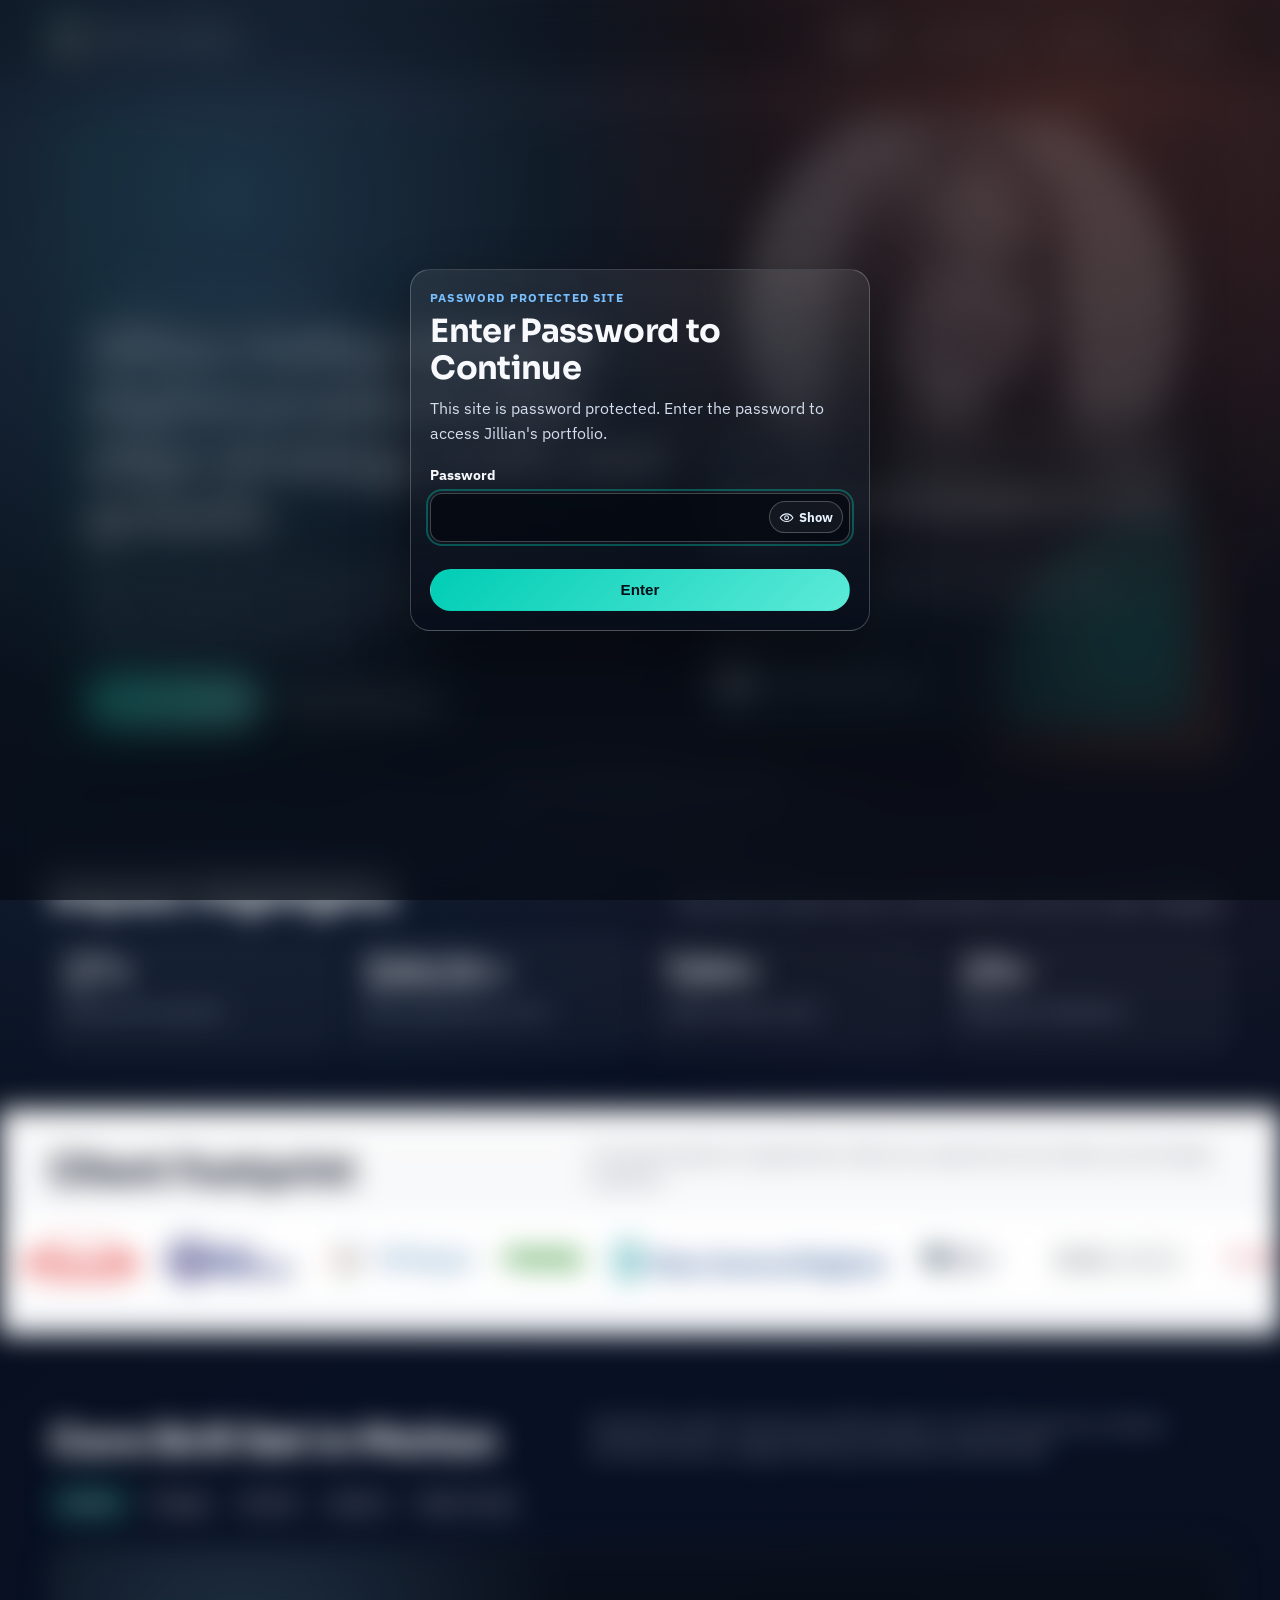
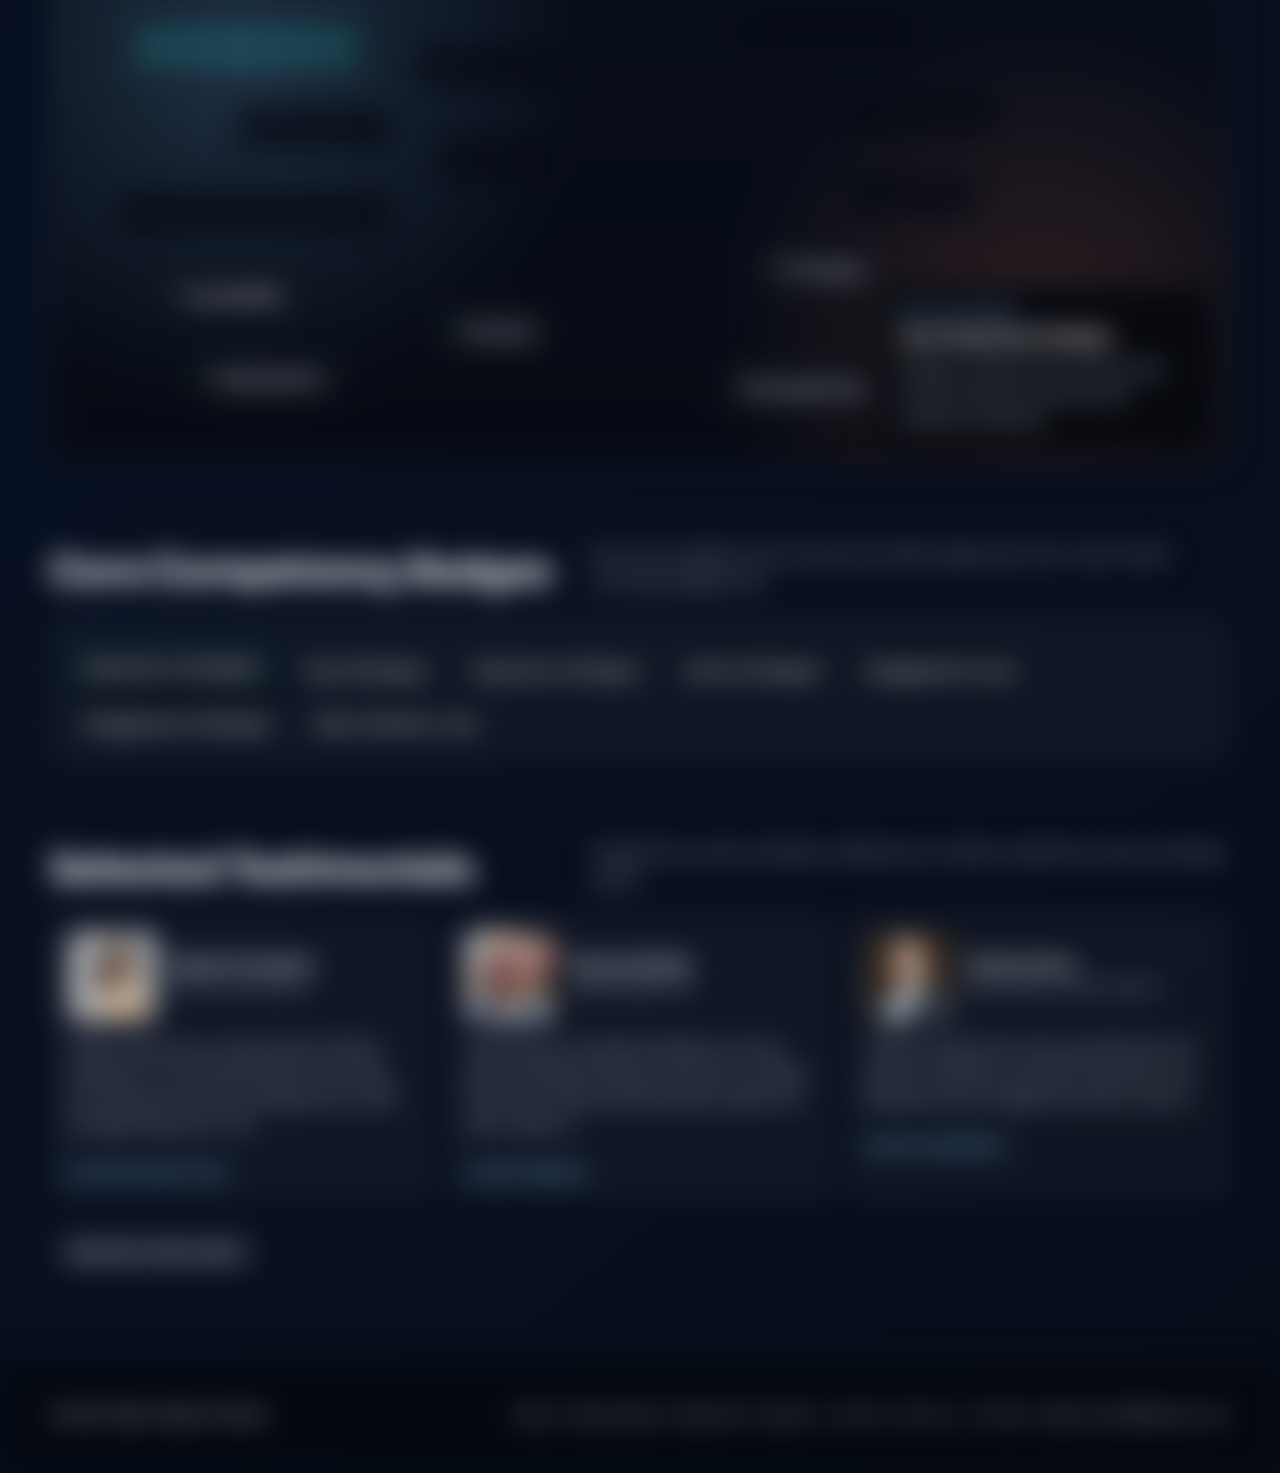
<file: index.html>
<!doctype html>
<html lang="en">
  <head>
    <meta charset="UTF-8" />
    <meta name="viewport" content="width=device-width, initial-scale=1.0" />
    <title>Jillian Halley | Portfolio</title>
    <meta
      name="description"
      content="Portfolio site for Jillian Halley, Senior Experience Consultant within Product Design at Slalom."
    />
    <link rel="stylesheet" href="styles.css" />
  </head>
  <body>
    <a class="skip-link" href="#main-content">Skip to main content</a>

    <header class="site-header">
      <div class="container nav-wrap">
        <a class="brand" href="index.html" aria-label="Jillian Halley home">
          <span class="brand-mark">JH</span>
          Jillian Halley
        </a>
        <button class="menu-toggle" type="button" aria-expanded="false" aria-controls="primary-nav">Menu</button>
        <nav class="site-nav" id="primary-nav" aria-label="Primary">
          <ul>
            <li><a href="index.html" aria-current="page">Home</a></li>
            <li><a href="client-stories.html">Client Stories</a></li>
            <li><a href="about.html">About Me</a></li>
            <li><a href="contact.html">Contact</a></li>
          </ul>
        </nav>
      </div>
    </header>

    <main id="main-content">
      <section class="container hero parallax-stage reveal" aria-label="Jillian homepage hero">
        <div class="hero-atmosphere" aria-hidden="true">
          <div class="hero-grid-overlay" data-parallax data-depth="0.04"></div>
          <figure class="hero-silhouette" data-parallax data-depth="0.16">
            <img src="assets/jillian-profile-photo.jpg" alt="" />
          </figure>
          <div class="hero-gradient-orb" data-parallax data-depth="0.1"></div>
        </div>

        <div class="hero-copy" data-parallax data-depth="0.08">
          <p class="eyebrow">Product Design Portfolio</p>
          <h1>Jillian Halley designs digital products that align strategy, craft, and growth.</h1>
          <p class="lead">
            Jillian serves as Senior Experience Consultant within Product Design at Slalom, helping teams move
            from early insight to polished, accessible experiences that customers trust.
          </p>
          <div class="hero-actions">
            <a class="btn btn-primary" href="client-stories.html">View Client Stories</a>
            <a class="btn btn-secondary" href="contact.html">Start a Conversation</a>
          </div>
        </div>

        <aside class="hero-panel" aria-label="Current role and client" data-parallax data-depth="0.13">
          <div class="panel-content">
            <div class="panel-topline">
              <p class="panel-title">Current Role</p>
              <p class="client-days" aria-live="polite">
                Current client happy for
                <strong><span data-client-days>0</span> days</strong>
              </p>
            </div>
            <h2 class="panel-heading">Senior Experience Consultant, Product Design</h2>
            <p class="panel-copy">
              Jillian partners with client leaders, product teams, and engineers to convert ambiguity into clear
              direction and measurable outcomes.
            </p>
            <div class="client-lockup">
              <img
                class="rc-logo-mark"
                src="assets/Logos/royal-caribbean-logo-crown-anchor-transparent-1.svg"
                alt="Royal Caribbean logo"
              />
              <p>Royal Caribbean Group</p>
            </div>
          </div>
        </aside>

      </section>

      <div class="container">
        <p class="hero-scroll-cue">Scroll to move deeper into the work</p>
      </div>

      <section class="container section-block reveal" aria-labelledby="impact-heading">
        <div class="section-head">
          <h2 id="impact-heading">Impact Highlights</h2>
          <p>Performance callouts based on client delivery and pursuit support highlights.</p>
        </div>
        <div class="stat-grid">
          <article class="stat-card">
            <div class="stat-number" data-value="28" data-suffix="+">0</div>
            <p class="stat-label">Sales pursuits supported</p>
          </article>
          <article class="stat-card">
            <div class="stat-number" data-value="900" data-prefix="$" data-suffix="K+">0</div>
            <p class="stat-label">Revenue generated in IC role</p>
          </article>
          <article class="stat-card">
            <div class="stat-number" data-value="20" data-suffix="M+">0</div>
            <p class="stat-label">Loyalty members served</p>
          </article>
          <article class="stat-card">
            <div class="stat-number" data-value="30" data-suffix="+">0</div>
            <p class="stat-label">Design team collaborators</p>
          </article>
        </div>
      </section>

      <section class="section-block logo-carousel-section reveal" aria-labelledby="client-logos-heading">
        <div class="container section-head">
          <h2 id="client-logos-heading">Client Footprint</h2>
          <p>A moving snapshot of organizations Jillian has supported across delivery and strategic initiatives.</p>
        </div>
        <div class="logo-marquee" aria-label="Client logo carousel">
          <div class="logo-track">
            <div class="logo-row">
              <span class="logo-item"><img src="assets/client-logos/takeda.png" alt="Takeda" style="--logo-h: 40px" /></span>
              <span class="logo-item"><img src="assets/client-logos/bcg.png" alt="Boston Consulting Group" style="--logo-h: 40px" /></span>
              <span class="logo-item"><img src="assets/client-logos/mohegan.png" alt="Mohegan" style="--logo-h: 42px" /></span>
              <span class="logo-item"><img src="assets/client-logos/fidelity.png" alt="Fidelity" style="--logo-h: 46px" /></span>
              <span class="logo-item"><img src="assets/client-logos/mass-general-brigham.png" alt="Mass General Brigham" style="--logo-h: 38px" /></span>
              <span class="logo-item"><img src="assets/client-logos/bny.png" alt="BNY" style="--logo-h: 42px" /></span>
              <span class="logo-item"><img src="assets/client-logos/snhu.png" alt="Southern New Hampshire University" style="--logo-h: 52px" /></span>
              <span class="logo-item"><img src="assets/client-logos/ihg.png" alt="IHG Hotels and Resorts" style="--logo-h: 40px" /></span>
              <span class="logo-item"><img src="assets/client-logos/moderna.png" alt="Moderna" style="--logo-h: 42px" /></span>
              <span class="logo-item"><img src="assets/client-logos/insulet.png" alt="Insulet" style="--logo-h: 48px" /></span>
              <span class="logo-item"><img src="assets/client-logos/marriott.png" alt="Marriott" style="--logo-h: 40px" /></span>
            </div>
            <div class="logo-row" aria-hidden="true">
              <span class="logo-item"><img src="assets/client-logos/takeda.png" alt="" style="--logo-h: 40px" /></span>
              <span class="logo-item"><img src="assets/client-logos/bcg.png" alt="" style="--logo-h: 40px" /></span>
              <span class="logo-item"><img src="assets/client-logos/mohegan.png" alt="" style="--logo-h: 42px" /></span>
              <span class="logo-item"><img src="assets/client-logos/fidelity.png" alt="" style="--logo-h: 46px" /></span>
              <span class="logo-item"><img src="assets/client-logos/mass-general-brigham.png" alt="" style="--logo-h: 38px" /></span>
              <span class="logo-item"><img src="assets/client-logos/bny.png" alt="" style="--logo-h: 42px" /></span>
              <span class="logo-item"><img src="assets/client-logos/snhu.png" alt="" style="--logo-h: 52px" /></span>
              <span class="logo-item"><img src="assets/client-logos/ihg.png" alt="" style="--logo-h: 40px" /></span>
              <span class="logo-item"><img src="assets/client-logos/moderna.png" alt="" style="--logo-h: 42px" /></span>
              <span class="logo-item"><img src="assets/client-logos/insulet.png" alt="" style="--logo-h: 48px" /></span>
              <span class="logo-item"><img src="assets/client-logos/marriott.png" alt="" style="--logo-h: 40px" /></span>
            </div>
          </div>
        </div>
      </section>

      <section class="container section-block reveal" aria-labelledby="skills-heading">
        <div class="section-head">
          <h2 id="skills-heading">Core Skill Set In Motion</h2>
          <p>
            Inspired by modern interactive portfolio patterns, the skill experience combines animated clusters,
            category filtering, and dynamic detail panels.
          </p>
        </div>

        <div class="skills-toolbar" role="toolbar" aria-label="Filter skills by domain">
          <button class="skill-filter is-active" type="button" data-filter="all">All Skills</button>
          <button class="skill-filter" type="button" data-filter="strategy">Strategy</button>
          <button class="skill-filter" type="button" data-filter="ux">UX Craft</button>
          <button class="skill-filter" type="button" data-filter="systems">Systems</button>
          <button class="skill-filter" type="button" data-filter="brand">Brand + Visual</button>
        </div>

        <div class="skills-lab" id="skills-lab" aria-label="Interactive skill map">
          <button class="skill-node is-featured" type="button" data-skill-group="strategy" data-depth="0.18" data-skill-label="User Experience Design" data-skill-detail="Designs complete user journeys that connect business priorities with customer outcomes." style="--x: 7%; --y: 15%; --delay: 0.2s;">User Experience Design</button>
          <button class="skill-node" type="button" data-skill-group="ux" data-depth="0.25" data-skill-label="User Interface Design" data-skill-detail="Builds polished, accessible interfaces that feel cohesive across product ecosystems." style="--x: 58%; --y: 12%; --delay: 0.7s;">User Interface Design</button>
          <button class="skill-node" type="button" data-skill-group="ux" data-depth="0.31" data-skill-label="Responsive Web" data-skill-detail="Designs adaptable layouts and interaction patterns for desktop, tablet, and mobile contexts." style="--x: 16%; --y: 31%; --delay: 0.3s;">Responsive Web</button>
          <button class="skill-node" type="button" data-skill-group="ux" data-depth="0.36" data-skill-label="Native iOS &amp; AOS" data-skill-detail="Shapes native mobile experiences tuned for platform conventions and behavior expectations." style="--x: 67%; --y: 28%; --delay: 0.8s;">Native iOS &amp; AOS</button>
          <button class="skill-node" type="button" data-skill-group="strategy" data-depth="0.22" data-skill-label="User Personas &amp; Journey Mapping" data-skill-detail="Synthesizes insights into practical artifacts that align teams around priority moments." style="--x: 6%; --y: 47%; --delay: 0.55s;">User Personas &amp; Journey Mapping</button>
          <button class="skill-node" type="button" data-skill-group="ux" data-depth="0.17" data-skill-label="Wireframing" data-skill-detail="Rapidly prototypes information architecture and interaction concepts for early alignment." style="--x: 68%; --y: 44%; --delay: 0.18s;">Wireframing</button>
          <button class="skill-node" type="button" data-skill-group="ux" data-depth="0.24" data-skill-label="Prototyping" data-skill-detail="Creates high-fidelity interaction prototypes to validate behavior before development." style="--x: 60%; --y: 58%; --delay: 0.9s;">Prototyping</button>
          <button class="skill-node is-featured" type="button" data-skill-group="strategy" data-depth="0.29" data-skill-label="Accessibility" data-skill-detail="Applies inclusive design standards to ensure products are usable and equitable for all users." style="--x: 9%; --y: 63%; --delay: 0.35s;">Accessibility</button>
          <button class="skill-node" type="button" data-skill-group="strategy" data-depth="0.34" data-skill-label="Service Design" data-skill-detail="Connects frontstage and backstage experiences to improve full-service journeys." style="--x: 73%; --y: 69%; --delay: 0.6s;">Service Design</button>
          <button class="skill-node" type="button" data-skill-group="systems" data-depth="0.23" data-skill-label="Design Systems" data-skill-detail="Develops scalable component logic and governance for consistent product delivery." style="--x: 12%; --y: 79%; --delay: 0.45s;">Design Systems</button>
          <button class="skill-node" type="button" data-skill-group="brand" data-depth="0.2" data-skill-label="Branding Identity" data-skill-detail="Aligns visual language and experience tone to strengthen brand recognition and trust." style="--x: 57%; --y: 81%; --delay: 0.95s;">Branding Identity</button>
          <button class="skill-node" type="button" data-skill-group="brand" data-depth="0.3" data-skill-label="Graphic Design" data-skill-detail="Creates communication assets that clarify ideas and strengthen narrative impact." style="--x: 31%; --y: 19%; --delay: 0.38s;">Graphic Design</button>
          <button class="skill-node" type="button" data-skill-group="brand" data-depth="0.27" data-skill-label="Illustration" data-skill-detail="Uses tailored illustration systems to add character, clarity, and emotional resonance." style="--x: 33%; --y: 37%; --delay: 0.65s;">Illustration</button>
          <button class="skill-node" type="button" data-skill-group="brand" data-depth="0.33" data-skill-label="Animation" data-skill-detail="Designs motion behaviors that guide attention and make interactions feel intuitive." style="--x: 33%; --y: 70%; --delay: 0.84s;">Animation</button>

          <aside class="skills-detail" aria-live="polite">
            <p class="skills-detail-eyebrow">Skill Spotlight</p>
            <h3 class="skills-detail-title">User Experience Design</h3>
            <p class="skills-detail-copy">Designs complete user journeys that connect business priorities with customer outcomes.</p>
          </aside>
        </div>
      </section>

      <section class="container section-block reveal" aria-labelledby="roles-heading">
        <div class="section-head">
          <h2 id="roles-heading">Core Competency Badges</h2>
          <p>Hover any capability card to preview how Jillian applies that role in senior UI/UX consulting engagements.</p>
        </div>

        <div class="roles-panel" id="roles-panel" data-view="classic">
          <div class="capability-grid" id="capability-grid">
            <button class="capability-card is-active" type="button" data-capability-title="Experience Strategist" data-capability-desc="Shapes product direction by identifying opportunity spaces, clarifying user needs, and aligning design investment to business outcomes.">
              <span class="capability-title">Experience Strategist</span>
              <span class="capability-hover">Strategic framing and roadmap definition</span>
            </button>
            <button class="capability-card" type="button" data-capability-title="Visual Designer" data-capability-desc="Creates modern, cohesive visual systems across interfaces so products communicate clearly and feel premium, consistent, and on-brand.">
              <span class="capability-title">Visual Designer</span>
              <span class="capability-hover">Interface aesthetics and visual system craft</span>
            </button>
            <button class="capability-card" type="button" data-capability-title="Experience Designer" data-capability-desc="Designs end-to-end journeys across touchpoints to ensure interactions are intuitive, accessible, and user-centered from start to finish.">
              <span class="capability-title">Experience Designer</span>
              <span class="capability-hover">End-to-end user journey orchestration</span>
            </button>
            <button class="capability-card" type="button" data-capability-title="Service Designer" data-capability-desc="Connects customer-facing experiences with internal processes, teams, and systems to improve service quality and delivery reliability.">
              <span class="capability-title">Service Designer</span>
              <span class="capability-hover">Frontstage and backstage service alignment</span>
            </button>
            <button class="capability-card" type="button" data-capability-title="Engagement Lead" data-capability-desc="Guides teams through delivery with clear priorities, stakeholder alignment, and structured collaboration that keeps momentum high.">
              <span class="capability-title">Engagement Lead</span>
              <span class="capability-hover">Cross-functional alignment and delivery leadership</span>
            </button>
            <button class="capability-card" type="button" data-capability-title="Engagement Strategist" data-capability-desc="Bridges strategic planning and execution by connecting stakeholder goals, design priorities, and measurable engagement outcomes.">
              <span class="capability-title">Engagement Strategist</span>
              <span class="capability-hover">Stakeholder strategy and change enablement</span>
            </button>
            <button class="capability-card" type="button" data-capability-title="Sales Solution Lead" data-capability-desc="Strengthens pursuit strategy with design-led storytelling, rapid concepting, and solution narratives that build buyer confidence.">
              <span class="capability-title">Sales Solution Lead</span>
              <span class="capability-hover">Pursuit support and solution storytelling</span>
            </button>
          </div>

          <aside class="capability-detail" aria-live="polite">
            <p class="capability-detail-eyebrow">Capability Focus</p>
            <h3 class="capability-detail-title">Experience Strategist</h3>
            <p class="capability-detail-copy">
              Shapes product direction by identifying opportunity spaces, clarifying user needs, and aligning design investment to business outcomes.
            </p>
          </aside>
        </div>
      </section>

      <section class="container section-block reveal" aria-labelledby="testimonials-heading">
        <div class="section-head">
          <h2 id="testimonials-heading">Selected Testimonials</h2>
          <p>Feedback from client and Slalom collaborators on Jillian's leadership, clarity, and design quality.</p>
        </div>
        <div class="quote-grid quote-grid-featured">
          <article class="quote-card quote-card-with-photo">
            <div class="quote-person">
              <img src="assets/testimonials/gessica-tortolano.jpg" alt="Portrait of Gessica Tortolano" />
              <div>
                <h3>Gessica Tortolano</h3>
                <p>Director, Client Delivery</p>
              </div>
            </div>
            <p>
              "Jillian made such a strong impact at Royal Caribbean, not only delivering but mentoring and leveling
              up the internal design team while strengthening client trust."
            </p>
            <span class="quote-source">Slalom Account Team</span>
          </article>
          <article class="quote-card quote-card-with-photo">
            <div class="quote-person">
              <img src="assets/testimonials/renato-galindo.jpg" alt="Portrait of Renato Galindo" />
              <div>
                <h3>Renato Galindo</h3>
                <p>Design Manager, RCG</p>
              </div>
            </div>
            <p>
              "She brings an exceptional balance of visual polish, strategic thinking, and clarity to complex
              experiences while elevating output quality and team cadence."
            </p>
            <span class="quote-source">Client Feedback</span>
          </article>
          <article class="quote-card quote-card-with-photo">
            <div class="quote-person">
              <img src="assets/testimonials/joshua-green.jpg" alt="Portrait of Joshua Green" />
              <div>
                <h3>Joshua Green</h3>
                <p>Senior Director, Market Solutions</p>
              </div>
            </div>
            <p>
              "Jillian transformed a show-and-tell ask into a space for reflection, practical instruction, and
              leadership that energized the wider CX team."
            </p>
            <span class="quote-source">Slalom Leadership</span>
          </article>
        </div>
        <div class="hero-actions">
          <a class="btn btn-secondary" href="client-stories.html">Read More Client Stories</a>
        </div>
      </section>
    </main>

    <footer class="site-footer">
      <div class="container footer-wrap">
        <p>&copy; <span class="js-year"></span> Jillian Halley Portfolio</p>
        <ul class="footer-links" aria-label="Footer links">
          <li><a href="index.html">Home</a></li>
          <li><a href="client-stories.html">Client Stories</a></li>
          <li><a href="about.html">About Me</a></li>
          <li><a href="contact.html">Contact</a></li>
          <li><a data-site-link="linkedin-url" href="#" target="_blank" rel="noopener">LinkedIn</a></li>
          <li><a data-site-link="behance-url" href="#" target="_blank" rel="noopener">Behance</a></li>
          <li><a data-site-link="dribbble-url" href="#" target="_blank" rel="noopener">Dribbble</a></li>
          <li><a data-site-link="contact-email" href="#">Email</a></li>
        </ul>
      </div>
    </footer>

    <script src="site-content.js"></script>
    <script src="script.js"></script>
  </body>
</html>
</file>
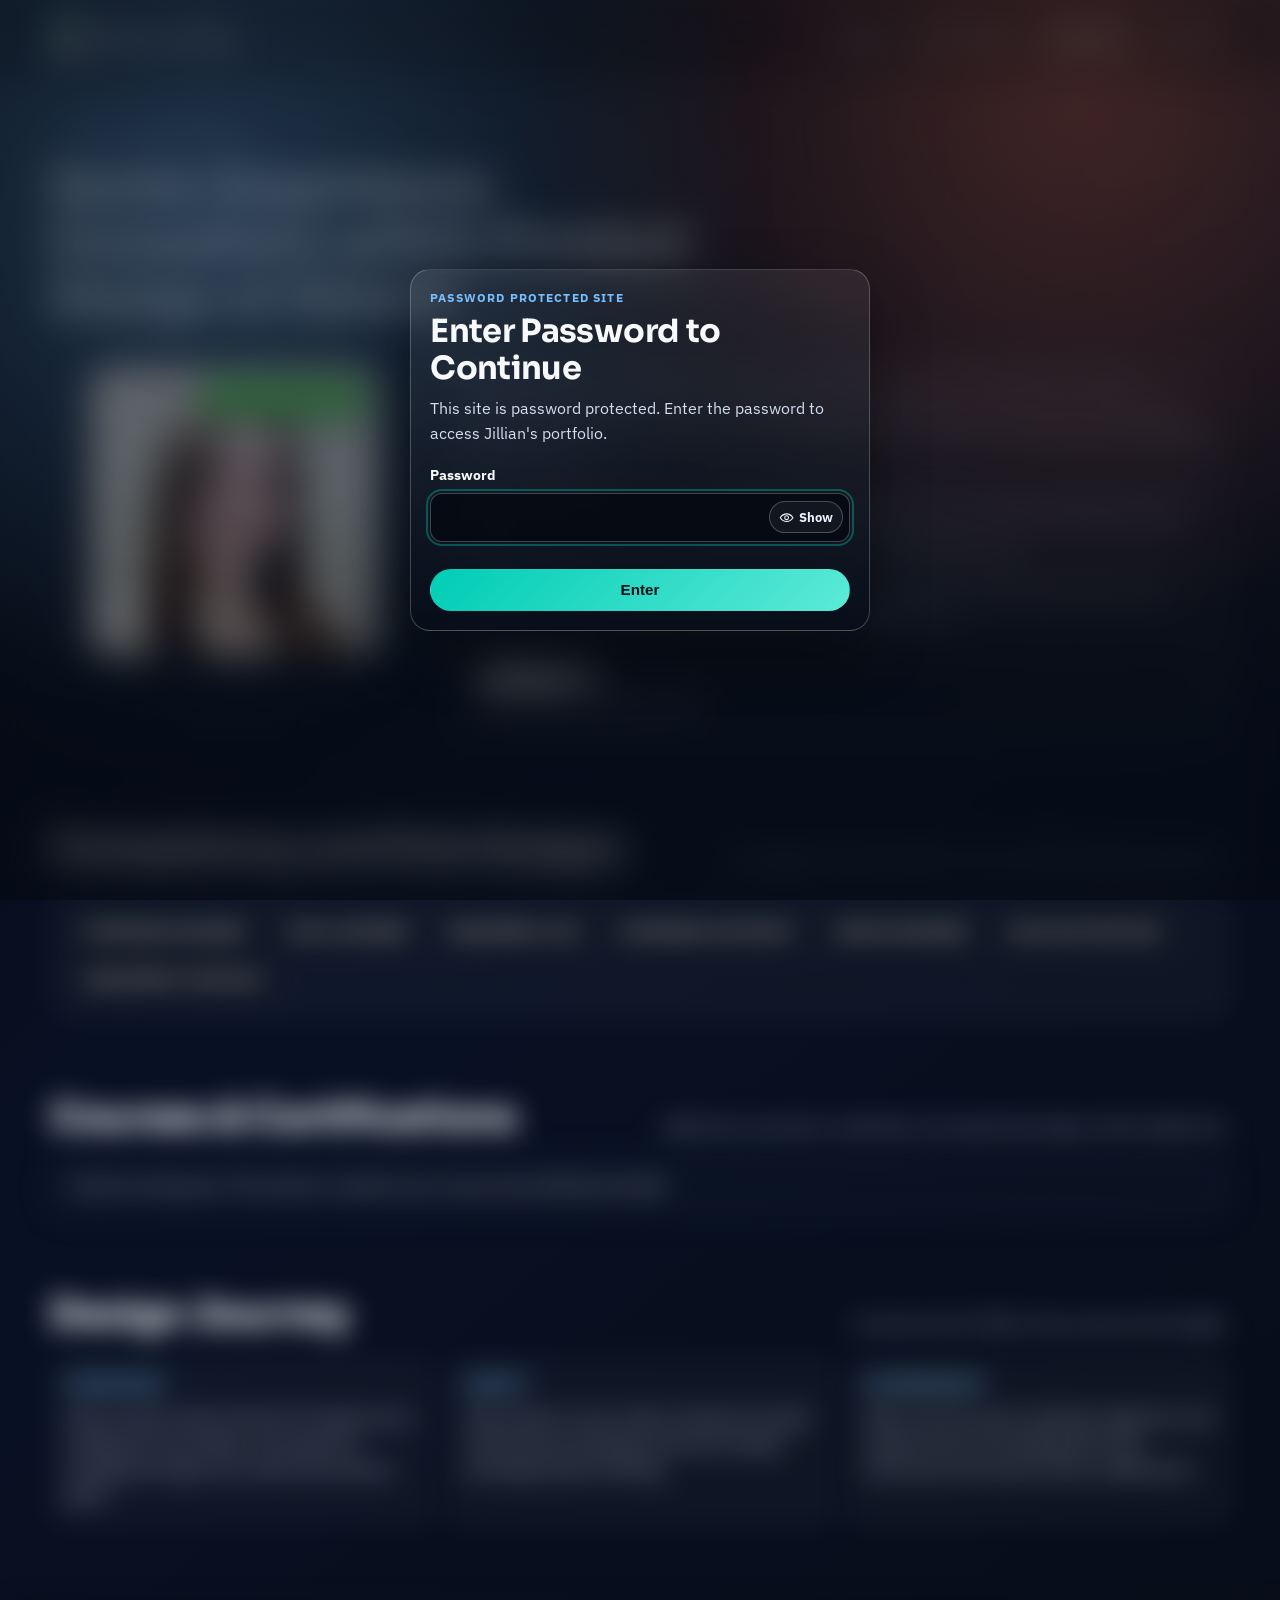
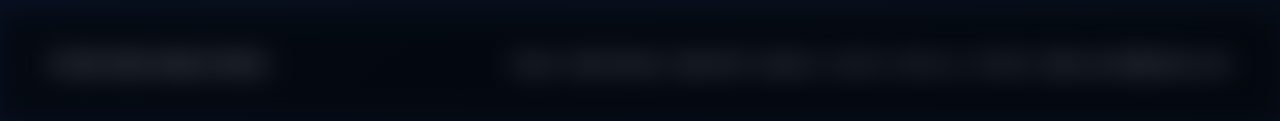
<file: about.html>
<!doctype html>
<html lang="en">
  <head>
    <meta charset="UTF-8" />
    <meta name="viewport" content="width=device-width, initial-scale=1.0" />
    <title>About Jillian Halley</title>
    <meta
      name="description"
      content="About Jillian Halley, Senior Experience Consultant within Product Design at Slalom."
    />
    <link rel="stylesheet" href="styles.css" />
  </head>
  <body>
    <a class="skip-link" href="#main-content">Skip to main content</a>

    <header class="site-header">
      <div class="container nav-wrap">
        <a class="brand" href="index.html" aria-label="Jillian Halley home">
          <span class="brand-mark">JH</span>
          Jillian Halley
        </a>
        <button class="menu-toggle" type="button" aria-expanded="false" aria-controls="primary-nav">Menu</button>
        <nav class="site-nav" id="primary-nav" aria-label="Primary">
          <ul>
            <li><a href="index.html">Home</a></li>
            <li><a href="client-stories.html">Client Stories</a></li>
            <li><a href="about.html" aria-current="page">About Me</a></li>
            <li><a href="contact.html">Contact</a></li>
          </ul>
        </nav>
      </div>
    </header>

    <main id="main-content" class="container">
      <section class="page-hero reveal">
        <p class="eyebrow">About Jillian Halley</p>
        <h1>Senior Experience Consultant within Product Design at Slalom</h1>
      </section>

      <section class="about-grid reveal" aria-label="Bio and portrait">
        <figure class="about-photo">
          <img src="assets/jillian-profile-photo.jpg" alt="Portrait of Jillian Halley" />
          <figcaption class="about-vibe-bubble">Site vibe coded by Jillian</figcaption>
        </figure>

        <article class="about-copy">
          <p>
            Jillian is an accomplished experience design consultant with a wealth of expertise in crafting compelling
            digital products. Since 2016, she has been at the forefront of the industry, leveraging her keen
            understanding of user behavior and cutting-edge design principles to create intuitive and engaging user
            experiences.
          </p>
          <p>
            With a strong foundation in UI/UX design, Jillian has collaborated with a diverse range of clients and
            industries. Her approach combines strategic thinking with a meticulous attention to detail, ensuring that
            every project delivers both aesthetic appeal and functional effectiveness.
          </p>
          <p>
            Jillian is recognized for building alignment across product, engineering, and business teams while keeping
            accessibility and user trust central to every design decision.
          </p>
          <div class="slalom-lockup" aria-label="Agency affiliation">
            <img src="assets/slalom-logo-white-1500x400.png" alt="Slalom logo" />
            <p>Jillian's agency company: Slalom</p>
          </div>
        </article>
      </section>

      <section class="section-block reveal" aria-labelledby="about-badges-heading">
        <div class="section-head">
          <h2 id="about-badges-heading">Competency and Role Badges</h2>
          <p>Role badges summarize Jillian's cross-functional leadership footprint.</p>
        </div>
        <div class="roles-panel">
          <div class="badge-grid">
            <span class="role-badge">Experience Designer</span>
            <span class="role-badge">Visual Designer</span>
            <span class="role-badge">Engagement Lead</span>
            <span class="role-badge">Experience Strategist</span>
            <span class="role-badge">Service Designer</span>
            <span class="role-badge">Sales Solution Lead</span>
            <span class="role-badge">Engagement Strategist</span>
          </div>
        </div>
      </section>

      <section class="section-block reveal" aria-labelledby="courses-certifications-heading">
        <div class="section-head">
          <h2 id="courses-certifications-heading">Courses &amp; Certifications</h2>
          <p>Additional coursework, credentials, and supporting imagery will be added here.</p>
        </div>
        <article class="certs-placeholder">
          <p>Content coming soon. This section is ready for your course and certification details.</p>
        </article>
      </section>

      <section class="section-block reveal" aria-labelledby="journey-heading">
        <div class="section-head">
          <h2 id="journey-heading">Design Journey</h2>
          <p>A concise view of Jillian's focus areas and strengths.</p>
        </div>

        <div class="timeline">
          <article class="timeline-card">
            <h3>Strategy</h3>
            <p>
              Jillian shapes product direction through journey mapping, service design, and experience strategy that
              aligns user needs with business goals.
            </p>
          </article>
          <article class="timeline-card">
            <h3>Craft</h3>
            <p>
              Jillian delivers crisp, modern interfaces through wireframing, prototyping, interaction design, and
              design system thinking.
            </p>
          </article>
          <article class="timeline-card">
            <h3>Leadership</h3>
            <p>
              Jillian mentors teams, facilitates alignment, and supports pursuit storytelling with calm, structured,
              and outcome-driven collaboration.
            </p>
          </article>
        </div>
      </section>
    </main>

    <footer class="site-footer">
      <div class="container footer-wrap">
        <p>&copy; <span class="js-year"></span> Jillian Halley Portfolio</p>
        <ul class="footer-links" aria-label="Footer links">
          <li><a href="index.html">Home</a></li>
          <li><a href="client-stories.html">Client Stories</a></li>
          <li><a href="about.html">About Me</a></li>
          <li><a href="contact.html">Contact</a></li>
          <li><a data-site-link="linkedin-url" href="#" target="_blank" rel="noopener">LinkedIn</a></li>
          <li><a data-site-link="behance-url" href="#" target="_blank" rel="noopener">Behance</a></li>
          <li><a data-site-link="dribbble-url" href="#" target="_blank" rel="noopener">Dribbble</a></li>
          <li><a data-site-link="contact-email" href="#">Email</a></li>
        </ul>
      </div>
    </footer>

    <script src="site-content.js"></script>
    <script src="script.js"></script>
  </body>
</html>
</file>
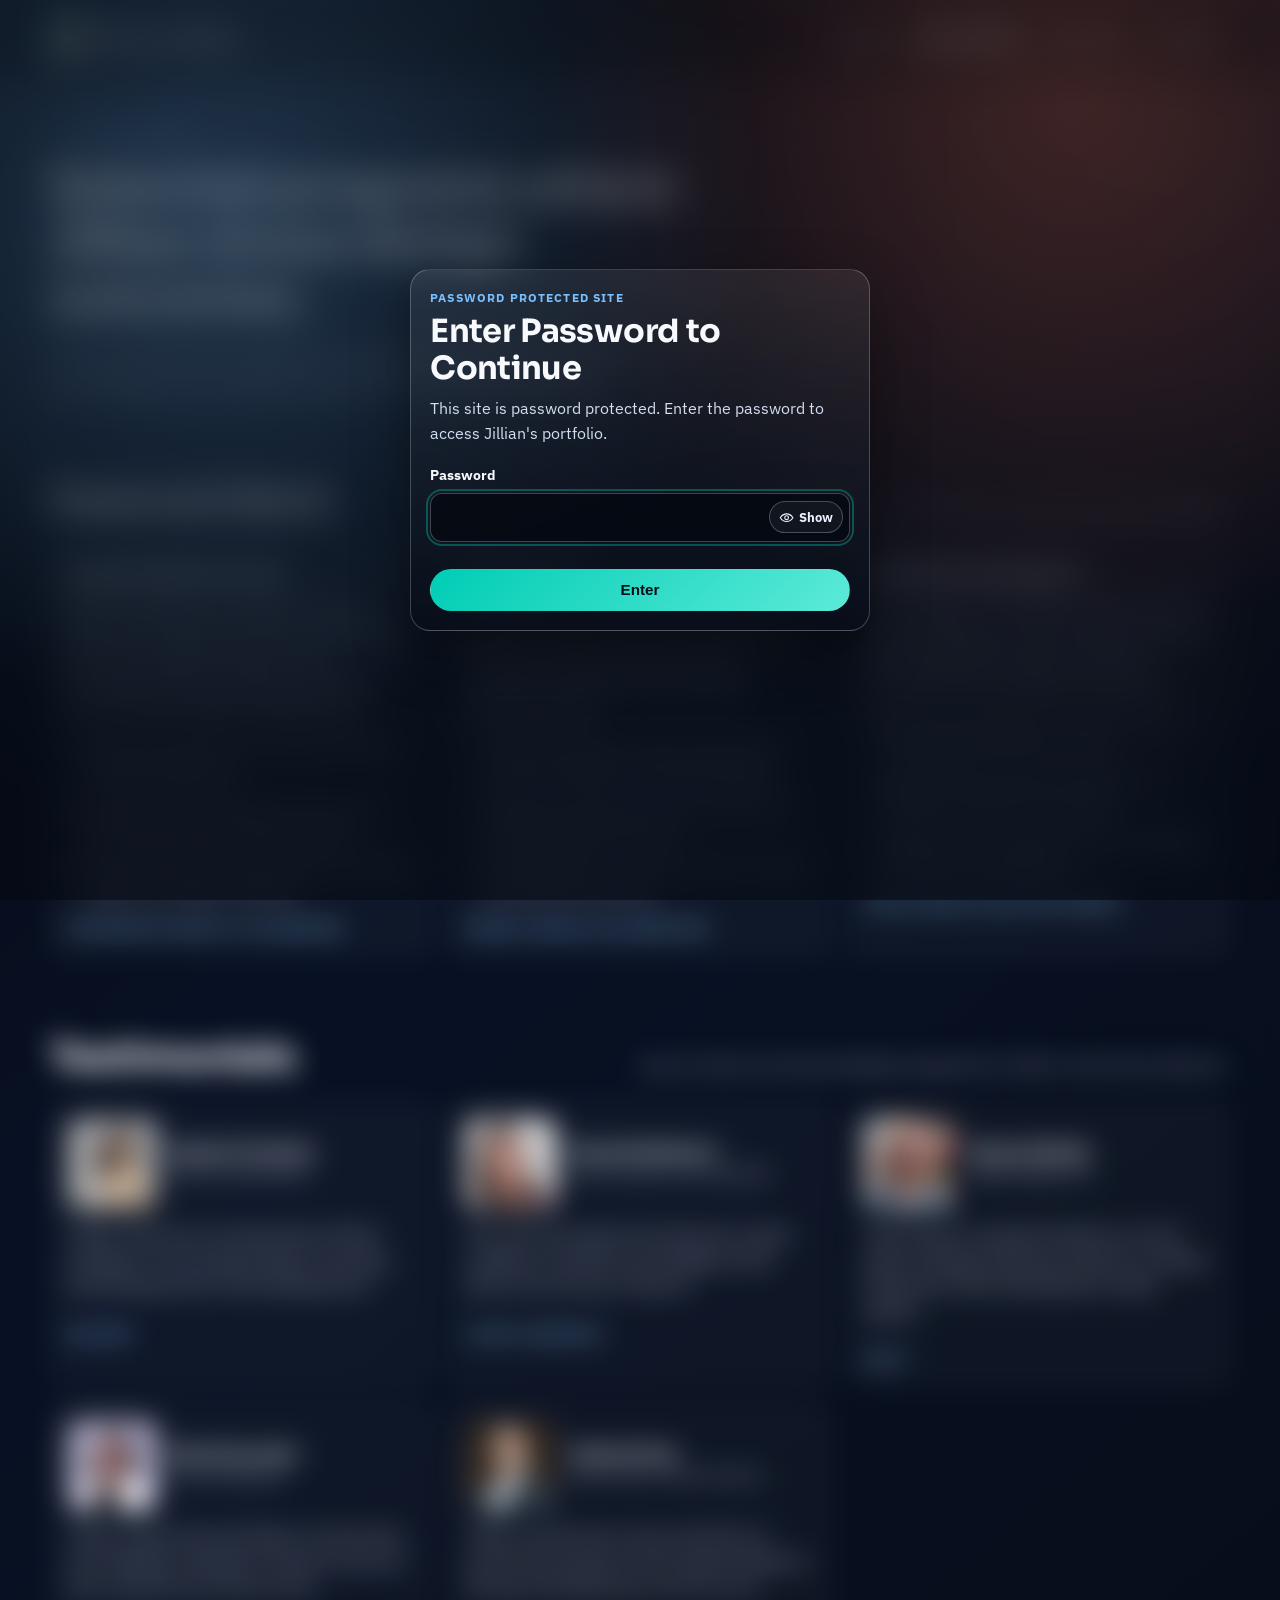
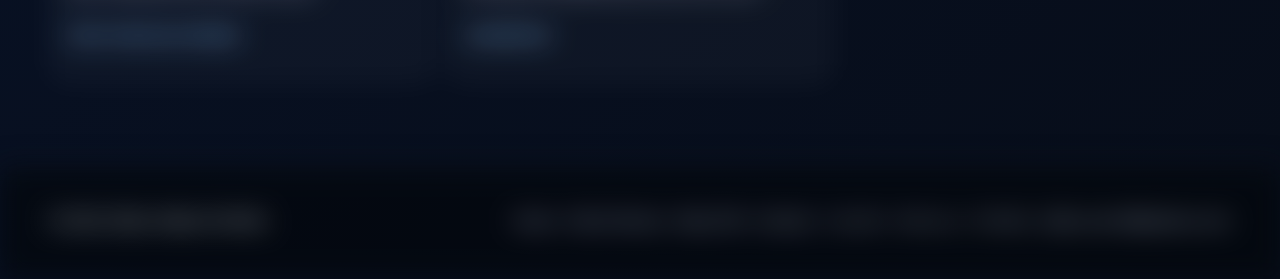
<file: client-stories.html>
<!doctype html>
<html lang="en">
  <head>
    <meta charset="UTF-8" />
    <meta name="viewport" content="width=device-width, initial-scale=1.0" />
    <title>Client Stories | Jillian Halley</title>
    <meta
      name="description"
      content="Client stories and testimonials for Jillian Halley, Senior Experience Consultant within Product Design at Slalom."
    />
    <link rel="stylesheet" href="styles.css" />
  </head>
  <body>
    <a class="skip-link" href="#main-content">Skip to main content</a>

    <header class="site-header">
      <div class="container nav-wrap">
        <a class="brand" href="index.html" aria-label="Jillian Halley home">
          <span class="brand-mark">JH</span>
          Jillian Halley
        </a>
        <button class="menu-toggle" type="button" aria-expanded="false" aria-controls="primary-nav">Menu</button>
        <nav class="site-nav" id="primary-nav" aria-label="Primary">
          <ul>
            <li><a href="index.html">Home</a></li>
            <li><a href="client-stories.html" aria-current="page">Client Stories</a></li>
            <li><a href="about.html">About Me</a></li>
            <li><a href="contact.html">Contact</a></li>
          </ul>
        </nav>
      </div>
    </header>

    <main id="main-content" class="container">
      <section class="page-hero reveal">
        <p class="eyebrow">Client Stories</p>
        <h1>Selected programs where Jillian drove design outcomes.</h1>
        <p class="lead">
          A focused collection of engagements highlighting strategy, visual craft, service design, and leadership
          impact across client and pursuit work.
        </p>
      </section>

      <section class="section-block reveal" aria-labelledby="stories-heading">
        <div class="section-head">
          <h2 id="stories-heading">Featured Work</h2>
          <p>Stories drawn from client delivery and proposal support highlights.</p>
        </div>

        <div class="story-grid">
          <article class="story-card">
            <h3>Royal Caribbean Group</h3>
            <p>
              Jillian led experience strategy and design direction for loyalty and casino-focused digital products,
              supporting a large member ecosystem while improving team alignment across Product, Design, and
              Engineering.
            </p>
            <ul class="story-list">
              <li>Supported experiences serving a 20-million-member loyalty base.</li>
              <li>Contributed to strategic pitch work tied to multi-million-dollar funding initiatives.</li>
              <li>Helped strengthen design quality and delivery cadence for long-term growth.</li>
            </ul>
            <span class="story-meta">Experience Strategy | UX Leadership</span>
          </article>

          <article class="story-card">
            <h3>Gather App</h3>
            <p>
              As UX lead, Jillian shaped user flows and interaction quality from early concept through execution,
              while facilitating productive conversations between user needs and business priorities.
            </p>
            <ul class="story-list">
              <li>Delivered detailed, meeting-ready design artifacts throughout the project lifecycle.</li>
              <li>Maintained strong user focus through clear, actionable design questions.</li>
              <li>Enabled healthy cross-team decision-making and resolution practices.</li>
            </ul>
            <span class="story-meta">Product Design | Collaboration</span>
          </article>

          <article class="story-card">
            <h3>Takeda Pursuit Support</h3>
            <p>
              Jillian stepped in to elevate narrative structure, visual consistency, and communication flow for a
              high-visibility RFP response while also supporting full-time billable commitments.
            </p>
            <ul class="story-list">
              <li>Improved readability and cohesive visual storytelling for executive review.</li>
              <li>Aligned branded design language across multiple contributors and assets.</li>
              <li>Helped create a polished response designed to stand out competitively.</li>
            </ul>
            <span class="story-meta">Visual Design | Sales Solutioning</span>
          </article>
        </div>
      </section>

      <section class="section-block reveal" aria-labelledby="quotes-heading">
        <div class="section-head">
          <h2 id="quotes-heading">Testimonials</h2>
          <p>Voice-of-client and internal feedback adapted from Jillian's testimonial collection.</p>
        </div>

        <div class="quote-grid quote-grid-featured">
          <article class="quote-card quote-card-with-photo">
            <div class="quote-person">
              <img src="assets/testimonials/gessica-tortolano.jpg" alt="Portrait of Gessica Tortolano" />
              <div>
                <h3>Gessica Tortolano</h3>
                <p>Director, Client Delivery</p>
              </div>
            </div>
            <p>
              "Jillian made such a strong impact at Royal Caribbean, not only delivering but mentoring and leveling up
              their internal design team."
            </p>
            <span class="quote-source">Delivery</span>
          </article>

          <article class="quote-card quote-card-with-photo">
            <div class="quote-person">
              <img src="assets/testimonials/chanel-abislaiman.jpg" alt="Portrait of Chanel Abislaiman" />
              <div>
                <h3>Chanel Abislaiman</h3>
                <p>Senior Principal, Client Leadership</p>
              </div>
            </div>
            <p>
              "Her calm and experienced approach creates confidence with RCG and strengthens both client trust and team
              cohesion."
            </p>
            <span class="quote-source">Client Leadership</span>
          </article>

          <article class="quote-card quote-card-with-photo">
            <div class="quote-person">
              <img src="assets/testimonials/renato-galindo.jpg" alt="Portrait of Renato Galindo" />
              <div>
                <h3>Renato Galindo</h3>
                <p>Design Manager, RCG</p>
              </div>
            </div>
            <p>
              "She brings an exceptional balance of visual polish, strategic thinking, and clarity to complex
              experiences while elevating team output quality."
            </p>
            <span class="quote-source">Craft</span>
          </article>

          <article class="quote-card quote-card-with-photo">
            <div class="quote-person">
              <img src="assets/testimonials/diana-saravelas.jpg" alt="Portrait of Diana Saravelas" />
              <div>
                <h3>Diana Saravelas</h3>
                <p>Pursuit Stakeholder</p>
              </div>
            </div>
            <p>
              "Jillian quickly improved design, narrative flow, and readability, helping the response stand out with a
              polished and cohesive look."
            </p>
            <span class="quote-source">Trust and Solutioning</span>
          </article>

          <article class="quote-card quote-card-with-photo">
            <div class="quote-person">
              <img src="assets/testimonials/joshua-green.jpg" alt="Portrait of Joshua Green" />
              <div>
                <h3>Joshua Green</h3>
                <p>Senior Director, Market Solutions</p>
              </div>
            </div>
            <p>
              "Jillian transformed a show-and-tell into a practical learning forum that sparked reflection, sharing,
              and leadership across the room."
            </p>
            <span class="quote-source">Leadership</span>
          </article>
        </div>
      </section>
    </main>

    <footer class="site-footer">
      <div class="container footer-wrap">
        <p>&copy; <span class="js-year"></span> Jillian Halley Portfolio</p>
        <ul class="footer-links" aria-label="Footer links">
          <li><a href="index.html">Home</a></li>
          <li><a href="client-stories.html">Client Stories</a></li>
          <li><a href="about.html">About Me</a></li>
          <li><a href="contact.html">Contact</a></li>
          <li><a data-site-link="linkedin-url" href="#" target="_blank" rel="noopener">LinkedIn</a></li>
          <li><a data-site-link="behance-url" href="#" target="_blank" rel="noopener">Behance</a></li>
          <li><a data-site-link="dribbble-url" href="#" target="_blank" rel="noopener">Dribbble</a></li>
          <li><a data-site-link="contact-email" href="#">Email</a></li>
        </ul>
      </div>
    </footer>

    <script src="site-content.js"></script>
    <script src="script.js"></script>
  </body>
</html>
</file>
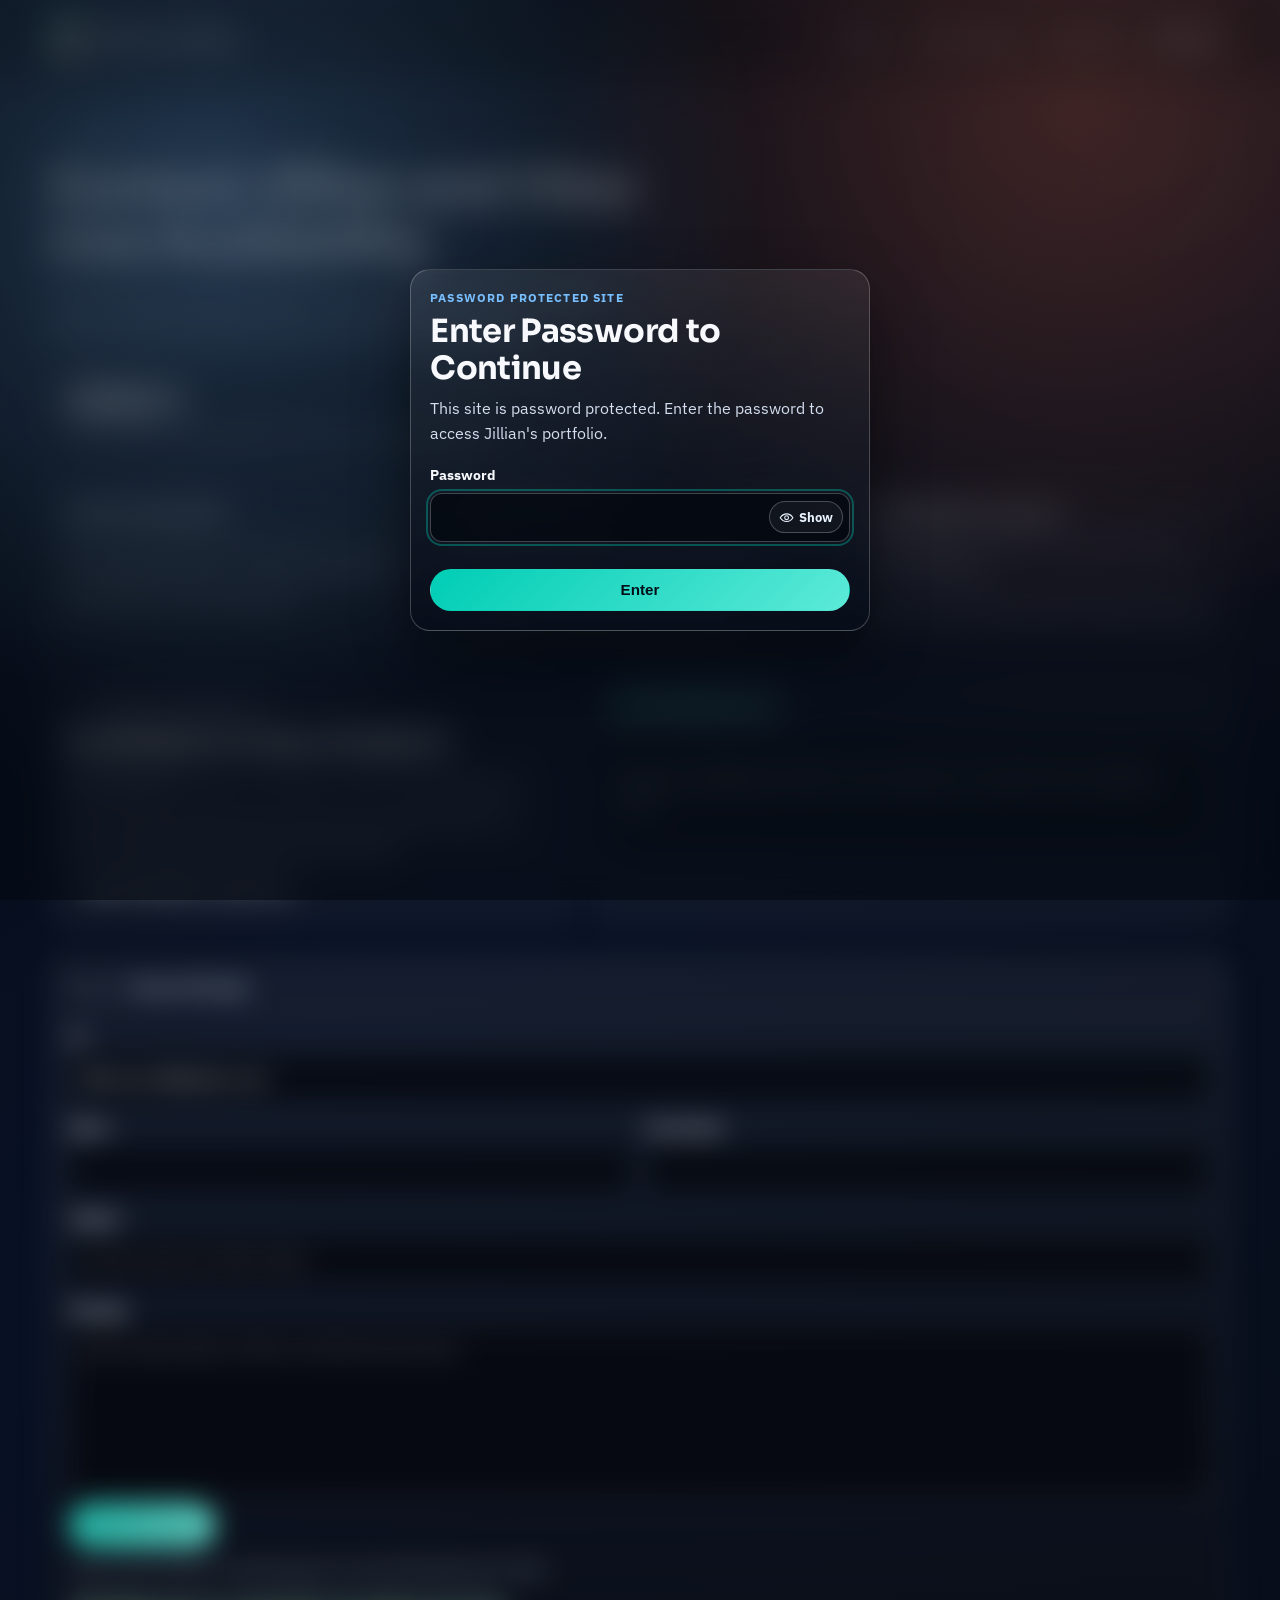
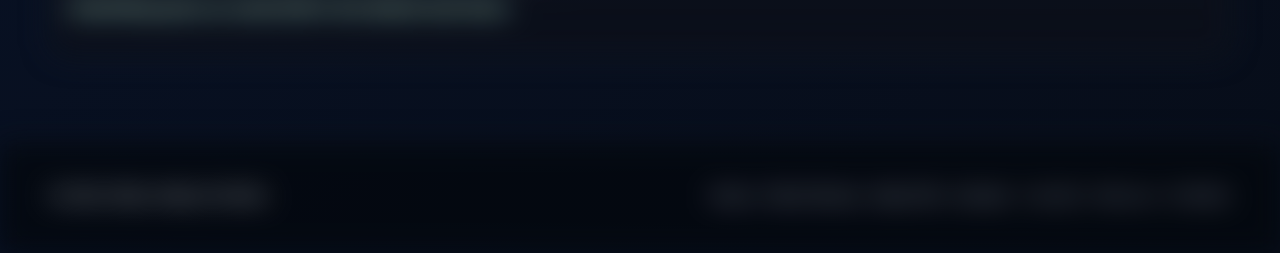
<file: contact.html>
<!doctype html>
<html lang="en">
  <head>
    <meta charset="UTF-8" />
    <meta name="viewport" content="width=device-width, initial-scale=1.0" />
    <title>Contact & Availability | Jillian Halley</title>
    <meta
      name="description"
      content="Contact and availability page for Jillian Halley, Senior Experience Consultant within Product Design at Slalom."
    />
    <link rel="stylesheet" href="styles.css" />
  </head>
  <body>
    <a class="skip-link" href="#main-content">Skip to main content</a>

    <header class="site-header">
      <div class="container nav-wrap">
        <a class="brand" href="index.html" aria-label="Jillian Halley home">
          <span class="brand-mark">JH</span>
          Jillian Halley
        </a>
        <button class="menu-toggle" type="button" aria-expanded="false" aria-controls="primary-nav">Menu</button>
        <nav class="site-nav" id="primary-nav" aria-label="Primary">
          <ul>
            <li><a href="index.html">Home</a></li>
            <li><a href="client-stories.html">Client Stories</a></li>
            <li><a href="about.html">About Me</a></li>
            <li><a href="contact.html" aria-current="page">Contact</a></li>
          </ul>
        </nav>
      </div>
    </header>

    <main id="main-content" class="container">
      <section class="page-hero reveal">
        <p class="eyebrow">Contact & Availability</p>
        <h1>Contact Jillian and View Live Availability</h1>
        <p class="lead">
          Jillian partners with teams that need thoughtful experience strategy, polished product design execution,
          and trusted collaboration.
        </p>
        <div class="slalom-lockup contact-slalom-lockup" aria-label="Agency affiliation">
          <img src="assets/slalom-logo-white-1500x400.png" alt="Slalom logo" />
          <p>Senior Experience Consultant within Product Design at Slalom</p>
        </div>
      </section>

      <section class="contact-grid reveal" aria-label="Contact details">
        <article class="contact-card">
          <h3>General Inquiries</h3>
          <p>
            For new opportunities, collaboration inquiries, and project discussions, use the form below to share
            project context and goals.
          </p>
        </article>
        <article class="contact-card">
          <h3>Email Contact</h3>
          <p>Primary inbox: <a data-site-link="contact-email" href="#">jillian.merrill@slalom.com</a></p>
          <p>Location: <span data-site-text="location">Boston, MA</span></p>
          <p>Availability: <span data-site-text="availability">Available for New Projects</span></p>
        </article>
        <article class="contact-card">
          <h3>Availability Snapshot</h3>
          <p><strong>Next opening:</strong> <span data-site-text="next-opening">October 1st, 2026 from 9am - 5pm and beyond</span></p>
          <p>
            Browse live booking slots below.
            <a data-site-link="calendly-url" href="#" target="_blank" rel="noopener">Book Intro Call</a>
          </p>
        </article>
      </section>

      <section class="availability-section reveal" aria-labelledby="availability-heading">
        <article class="availability-copy">
          <p class="eyebrow">Calendly Availability</p>
          <h2 id="availability-heading">Available for New Projects</h2>
          <p class="availability-next-opening">
            <strong>Next opening:</strong>
            <span data-site-text="next-opening">October 1st, 2026 from 9am - 5pm and beyond</span>
          </p>
          <p>
            View real-time booking slots directly in the calendar below. If a time is not listed, that window is
            fully booked.
          </p>
          <a class="btn btn-secondary" data-site-link="calendly-url" href="#" target="_blank" rel="noopener"
            >Open Calendly in a New Tab</a
          >
        </article>

        <article class="availability-widget-shell" aria-label="Live scheduling widget">
          <p class="availability-pill">Live Booking Slots</p>
          <div class="calendly-inline-host" data-calendly-inline aria-live="polite"></div>
          <div class="calendly-fallback" data-calendly-fallback hidden>
            <p>
              Add your Calendly event URL in site-content.js to render the live scheduler here.
            </p>
          </div>
        </article>
      </section>

      <form class="contact-form contact-form-classic reveal" aria-label="Contact form">
        <div class="mail-shell-head" aria-hidden="true">
          <span></span><span></span><span></span>
          <p>Compose Message</p>
        </div>

        <div class="form-field">
          <label for="to">To</label>
          <input id="to" name="to" type="text" value="jillian.merrill@slalom.com" readonly />
        </div>

        <div class="form-row">
          <div class="form-field">
            <label for="name">Name</label>
            <input id="name" name="name" type="text" autocomplete="name" required />
          </div>
          <div class="form-field">
            <label for="email">From Email</label>
            <input id="email" name="email" type="email" autocomplete="email" required />
          </div>
        </div>

        <div class="form-field">
          <label for="subject">Subject</label>
          <input id="subject" name="subject" type="text" placeholder="Project inquiry for Jillian Halley" required />
        </div>

        <div class="form-field">
          <label for="message">Message</label>
          <textarea
            id="message"
            name="message"
            placeholder="Share project goals, timeline, and desired outcomes."
            required
          ></textarea>
        </div>

        <button class="btn btn-primary" type="submit">Send Message</button>
        <p class="form-note">
          Classic email workflow: submitting opens an email draft addressed to Jillian.
        </p>
        <p class="form-status" aria-live="polite"></p>
      </form>
    </main>

    <footer class="site-footer">
      <div class="container footer-wrap">
        <p>&copy; <span class="js-year"></span> Jillian Halley Portfolio</p>
        <ul class="footer-links" aria-label="Footer links">
          <li><a href="index.html">Home</a></li>
          <li><a href="client-stories.html">Client Stories</a></li>
          <li><a href="about.html">About Me</a></li>
          <li><a href="contact.html">Contact</a></li>
          <li><a data-site-link="linkedin-url" href="#" target="_blank" rel="noopener">LinkedIn</a></li>
          <li><a data-site-link="behance-url" href="#" target="_blank" rel="noopener">Behance</a></li>
          <li><a data-site-link="dribbble-url" href="#" target="_blank" rel="noopener">Dribbble</a></li>
        </ul>
      </div>
    </footer>

    <script src="site-content.js"></script>
    <script src="script.js"></script>
  </body>
</html>
</file>
<file: styles.css>
@import url('https://fonts.googleapis.com/css2?family=IBM+Plex+Sans:wght@400;500;600;700&family=Sora:wght@500;600;700;800&display=swap');

:root {
  --bg: #070d19;
  --bg-soft: #101a2c;
  --bg-elevated: rgba(12, 22, 40, 0.74);
  --text: #f7f9fc;
  --muted: #b8c4da;
  --accent: #00cdb5;
  --accent-2: #ff7654;
  --accent-3: #78bfff;
  --line: rgba(255, 255, 255, 0.14);
  --ring: rgba(0, 205, 181, 0.35);
  --shadow: 0 16px 45px rgba(0, 0, 0, 0.38);
  --radius-lg: 26px;
  --radius-md: 16px;
  --radius-sm: 12px;
  --max-width: 1180px;
}

* {
  box-sizing: border-box;
}

html {
  scroll-behavior: smooth;
}

body {
  margin: 0;
  font-family: 'IBM Plex Sans', 'Avenir Next', 'Segoe UI', sans-serif;
  color: var(--text);
  line-height: 1.6;
  background:
    radial-gradient(circle at 12% 12%, rgba(120, 191, 255, 0.18), transparent 30%),
    radial-gradient(circle at 88% 4%, rgba(255, 118, 84, 0.17), transparent 34%),
    linear-gradient(140deg, #050913 0%, #081124 44%, #070d19 100%);
  min-height: 100vh;
}

body::before {
  content: '';
  position: fixed;
  inset: 0;
  z-index: -1;
  background:
    repeating-linear-gradient(
      90deg,
      transparent 0,
      transparent 64px,
      rgba(255, 255, 255, 0.03) 64px,
      rgba(255, 255, 255, 0.03) 65px
    );
  pointer-events: none;
}

img {
  max-width: 100%;
  display: block;
}

a {
  color: inherit;
}

.skip-link {
  position: absolute;
  left: -999px;
  top: 0;
  background: #ffffff;
  color: #071024;
  padding: 0.65rem 0.95rem;
  border-radius: 0 0 10px 10px;
  z-index: 1000;
}

.skip-link:focus {
  left: 14px;
}

.container {
  width: min(100% - 2.2rem, var(--max-width));
  margin: 0 auto;
}

.site-header {
  position: sticky;
  top: 0;
  z-index: 40;
  backdrop-filter: blur(14px);
  background: rgba(7, 13, 25, 0.82);
  border-bottom: 1px solid rgba(255, 255, 255, 0.08);
}

.nav-wrap {
  display: flex;
  align-items: center;
  justify-content: space-between;
  gap: 1rem;
  min-height: 78px;
}

.brand {
  font-family: 'Sora', 'Avenir Next', sans-serif;
  font-size: 1.2rem;
  font-weight: 700;
  text-decoration: none;
  letter-spacing: 0.08em;
  display: inline-flex;
  align-items: center;
  gap: 0.55rem;
}

.brand-mark {
  width: 2.1rem;
  height: 2.1rem;
  border-radius: 0.75rem;
  background: linear-gradient(135deg, var(--accent) 0%, var(--accent-2) 100%);
  color: #03050a;
  display: inline-grid;
  place-items: center;
  font-size: 0.84rem;
  font-weight: 800;
}

.site-nav ul {
  list-style: none;
  margin: 0;
  padding: 0;
  display: flex;
  align-items: center;
  gap: 0.4rem;
}

.site-nav a {
  text-decoration: none;
  font-weight: 600;
  font-size: 0.98rem;
  letter-spacing: 0.01em;
  padding: 0.6rem 0.86rem;
  border-radius: 0.7rem;
  color: var(--muted);
}

.site-nav a:hover,
.site-nav a:focus-visible,
.site-nav a[aria-current='page'] {
  color: var(--text);
  background: rgba(255, 255, 255, 0.08);
}

.menu-toggle {
  display: none;
  border: 1px solid var(--line);
  background: rgba(255, 255, 255, 0.04);
  color: var(--text);
  padding: 0.46rem 0.82rem;
  border-radius: 0.65rem;
  font-weight: 700;
}

main {
  padding: 2.4rem 0 5.3rem;
}

.section-block {
  margin-top: 4.8rem;
}

.eyebrow {
  display: inline-flex;
  align-items: center;
  gap: 0.45rem;
  margin: 0 0 0.95rem;
  color: var(--accent-3);
  text-transform: uppercase;
  letter-spacing: 0.11em;
  font-size: 0.74rem;
  font-weight: 700;
}

.eyebrow::before {
  content: '';
  width: 1.25rem;
  height: 2px;
  background: linear-gradient(90deg, var(--accent), transparent);
}

h1,
h2,
h3 {
  margin: 0;
  line-height: 1.15;
  font-family: 'Sora', 'Avenir Next', sans-serif;
  letter-spacing: -0.02em;
}

h1 {
  font-size: clamp(1.85rem, 4.2vw, 3.05rem);
  max-width: 17ch;
}

h2 {
  font-size: clamp(1.5rem, 3vw, 2.4rem);
}


.hero {
  position: relative;
  display: grid;
  grid-template-columns: 1.08fr 0.92fr;
  gap: 1.6rem;
  align-items: end;
  min-height: min(72vh, 680px);
  border: 1px solid rgba(255, 255, 255, 0.1);
  border-radius: 30px;
  overflow: hidden;
  isolation: isolate;
  padding: 2.2rem;
  background: linear-gradient(135deg, rgba(6, 11, 24, 0.7), rgba(10, 18, 34, 0.64));
  box-shadow: var(--shadow);
}

.hero-atmosphere {
  position: absolute;
  inset: 0;
  border-radius: inherit;
  overflow: hidden;
  pointer-events: none;
}

.hero-grid-overlay {
  position: absolute;
  inset: 0;
  border-radius: inherit;
  background:
    linear-gradient(110deg, rgba(0, 205, 181, 0.16), rgba(0, 0, 0, 0) 44%),
    repeating-linear-gradient(
      90deg,
      rgba(255, 255, 255, 0.04) 0,
      rgba(255, 255, 255, 0.04) 1px,
      transparent 1px,
      transparent 58px
    );
}

.hero-gradient-orb {
  position: absolute;
  width: 380px;
  aspect-ratio: 1 / 1;
  right: -120px;
  bottom: -130px;
  border-radius: 50%;
  background: radial-gradient(
    circle at 45% 45%,
    rgba(255, 118, 84, 0.42) 0%,
    rgba(255, 118, 84, 0.24) 36%,
    rgba(255, 118, 84, 0) 74%
  );
}

.hero-silhouette {
  position: absolute;
  right: 4%;
  top: -4%;
  width: min(40vw, 440px);
  aspect-ratio: 1 / 1;
  margin: 0;
  overflow: hidden;
  border-radius: 50%;
  opacity: 0.54;
  mix-blend-mode: screen;
}

.hero-silhouette::after {
  content: '';
  position: absolute;
  inset: 0;
  border-radius: 50%;
  background: linear-gradient(160deg, rgba(120, 191, 255, 0.27), rgba(0, 0, 0, 0));
  border: 1px solid rgba(255, 255, 255, 0.14);
}

.hero-silhouette img {
  width: 100%;
  height: 100%;
  object-fit: cover;
  object-position: center 30%;
  filter: grayscale(1) contrast(1.2) brightness(0.82);
  border-radius: 50%;
}

.hero-copy {
  position: relative;
  z-index: 3;
  padding: 0.2rem 0;
}

.lead {
  margin: 1rem 0 0;
  font-size: clamp(0.98rem, 1.45vw, 1.15rem);
  color: #d3dbeb;
  max-width: 54ch;
}

.hero-actions {
  display: flex;
  align-items: center;
  gap: 0.85rem;
  margin-top: 1.65rem;
  flex-wrap: wrap;
}

.btn {
  text-decoration: none;
  display: inline-flex;
  align-items: center;
  justify-content: center;
  gap: 0.4rem;
  border-radius: 999px;
  padding: 0.74rem 1.16rem;
  font-weight: 700;
  font-size: 0.95rem;
  border: 1px solid transparent;
  transition: transform 220ms ease, background-color 220ms ease, border-color 220ms ease;
}

.btn:hover,
.btn:focus-visible {
  transform: translateY(-2px);
}

.btn-primary {
  color: #03101a;
  background: linear-gradient(135deg, var(--accent), #5cead8);
}

.btn-secondary {
  border-color: rgba(255, 255, 255, 0.22);
  color: var(--text);
  background: rgba(255, 255, 255, 0.03);
}

.hero-panel {
  z-index: 4;
  border: 1px solid var(--line);
  border-radius: var(--radius-lg);
  isolation: isolate;
  background:
    linear-gradient(180deg, rgba(255, 255, 255, 0.06), rgba(255, 255, 255, 0.02)),
    var(--bg-elevated);
  box-shadow: var(--shadow);
  position: relative;
  overflow: hidden;
}

.hero-panel::after {
  content: '';
  position: absolute;
  inset: auto -32% -42% auto;
  width: 350px;
  aspect-ratio: 1 / 1;
  border-radius: 50%;
  background: radial-gradient(
    circle at 38% 38%,
    rgba(0, 205, 181, 0.4) 0%,
    rgba(0, 205, 181, 0.2) 40%,
    rgba(0, 205, 181, 0) 76%
  );
}

.panel-content {
  padding: 1.1rem;
  position: relative;
  z-index: 2;
}

.panel-topline {
  display: flex;
  align-items: flex-start;
  justify-content: space-between;
  gap: 0.8rem;
}

.panel-title {
  margin: 0;
  font-size: 0.88rem;
  text-transform: uppercase;
  letter-spacing: 0.1em;
  color: var(--accent-3);
  font-weight: 700;
}

.panel-heading {
  margin-top: 0.45rem;
  font-size: 1.5rem;
  line-height: 1.25;
}

.panel-copy {
  margin-top: 0.62rem;
  color: var(--muted);
  max-width: 44ch;
}

.client-days {
  margin: 0;
  text-align: right;
  font-size: 0.76rem;
  line-height: 1.25;
  color: #b8c9e7;
  max-width: 170px;
}

.client-days strong {
  display: block;
  margin-top: 0.15rem;
  font-size: 0.93rem;
  color: #f4f8ff;
  font-family: 'Sora', 'Avenir Next', sans-serif;
  letter-spacing: 0.01em;
}

.client-lockup {
  margin-top: 0.9rem;
  display: inline-flex;
  align-items: center;
  gap: 0.65rem;
  flex-wrap: wrap;
}

.client-lockup p {
  margin: 0;
  font-size: 0.9rem;
  color: #e0ebff;
  font-weight: 600;
}

.rc-logo-mark {
  height: 40px;
  width: auto;
  max-width: min(100%, 220px);
  object-fit: contain;
  filter: brightness(0) invert(1);
}

.slalom-lockup {
  margin-top: 0.9rem;
  border: 1px solid rgba(255, 255, 255, 0.16);
  border-radius: 14px;
  padding: 0.95rem;
  background: rgba(0, 0, 0, 0.18);
}

.slalom-lockup img {
  height: 1.95rem;
  width: auto;
  object-fit: contain;
}

.slalom-lockup p {
  margin: 0.65rem 0 0;
  font-size: 0.93rem;
  color: #d8e0ef;
}

.hero-scroll-cue {
  position: static;
  margin: 0.75rem 0 0;
  font-size: 0.72rem;
  text-transform: uppercase;
  letter-spacing: 0.1em;
  color: #9db5dd;
  text-align: center;
  animation: pulseCue 2.8s ease-in-out infinite;
}

@keyframes pulseCue {
  0%,
  100% {
    opacity: 0.5;
    transform: translateY(0);
  }
  50% {
    opacity: 1;
    transform: translateY(-4px);
  }
}

.logo-carousel-section {
  margin-top: 3.5rem;
  padding: 2rem 0 1.55rem;
  background: linear-gradient(180deg, rgba(255, 255, 255, 0.98), rgba(246, 249, 255, 0.99));
  border-top: 1px solid rgba(16, 26, 47, 0.12);
  border-bottom: 1px solid rgba(16, 26, 47, 0.12);
  overflow: hidden;
}

.logo-carousel-section .section-head h2 {
  color: #101a2f;
}

.logo-carousel-section .section-head p {
  color: #3b4a65;
}

.logo-marquee {
  margin-top: 1.1rem;
  overflow: hidden;
  border-top: 1px solid rgba(16, 26, 47, 0.14);
  border-bottom: 1px solid rgba(16, 26, 47, 0.14);
  padding: 0.9rem 0;
  background: #ffffff;
}

.logo-track {
  display: flex;
  width: max-content;
  animation: logoMarquee 34s linear infinite;
  will-change: transform;
}

.logo-row {
  display: flex;
  align-items: center;
  gap: clamp(1.2rem, 2.3vw, 2.2rem);
  padding: 0 1.4rem;
  flex-shrink: 0;
}

.logo-item {
  display: flex;
  align-items: center;
  justify-content: center;
  flex: 0 0 auto;
  min-width: max-content;
  height: 68px;
}

.logo-item img {
  height: var(--logo-h, 46px);
  width: auto;
  max-height: 100%;
  max-width: none;
  object-fit: contain;
  aspect-ratio: auto;
  opacity: 1;
  filter: none;
}

@keyframes logoMarquee {
  from {
    transform: translateX(0);
  }
  to {
    transform: translateX(-50%);
  }
}

.stat-grid {
  display: grid;
  grid-template-columns: repeat(4, minmax(0, 1fr));
  gap: 0.92rem;
  margin-top: 1.3rem;
}

.stat-card {
  border: 1px solid var(--line);
  border-radius: 15px;
  padding: 0.95rem;
  background: rgba(255, 255, 255, 0.03);
}

.stat-number {
  font-family: 'Sora', 'Avenir Next', sans-serif;
  font-size: clamp(1.5rem, 4vw, 2.4rem);
  line-height: 1;
}

.stat-label {
  margin-top: 0.42rem;
  color: var(--muted);
  font-size: 0.9rem;
}

.section-head {
  display: flex;
  justify-content: space-between;
  gap: 1rem;
  align-items: flex-end;
}

.section-head p {
  margin: 0;
  color: var(--muted);
  max-width: 64ch;
}

.skills-toolbar {
  margin-top: 1.35rem;
  display: flex;
  gap: 0.6rem;
  flex-wrap: wrap;
}

.skill-filter {
  border: 1px solid rgba(255, 255, 255, 0.22);
  border-radius: 999px;
  background: rgba(255, 255, 255, 0.03);
  color: #d6deed;
  font: inherit;
  font-size: 0.87rem;
  padding: 0.42rem 0.78rem;
  cursor: pointer;
  transition: border-color 220ms ease, background-color 220ms ease, color 220ms ease;
}

.skill-filter.is-active,
.skill-filter:hover,
.skill-filter:focus-visible {
  background: rgba(0, 205, 181, 0.16);
  border-color: rgba(0, 205, 181, 0.65);
  color: #f2fdff;
}

.skills-lab {
  position: relative;
  min-height: 520px;
  margin-top: 1.45rem;
  border: 1px solid var(--line);
  border-radius: var(--radius-lg);
  background:
    radial-gradient(circle at 16% 24%, rgba(120, 191, 255, 0.2), transparent 32%),
    radial-gradient(circle at 84% 78%, rgba(255, 118, 84, 0.22), transparent 30%),
    rgba(9, 15, 28, 0.77);
  overflow: hidden;
  perspective: 1200px;
  --cursor-x: 50%;
  --cursor-y: 50%;
  --skills-radial-size: 420px;
  --skills-radial-alpha: 0.24;
  --skills-glow-size: 190px;
  --skills-glow-alpha: 0.28;
  --skills-trail-size: 260px;
  --skills-trail-alpha: 0.14;
}

.skills-lab::before {
  content: '';
  position: absolute;
  inset: 0;
  background: linear-gradient(180deg, transparent, rgba(0, 0, 0, 0.28));
}

.skills-lab::after {
  content: '';
  position: absolute;
  inset: 0;
  pointer-events: none;
  opacity: 0;
  background: radial-gradient(
    var(--skills-radial-size) circle at var(--cursor-x) var(--cursor-y),
    rgba(0, 205, 181, var(--skills-radial-alpha)),
    transparent 72%
  );
  transition: opacity 280ms ease;
}

.skills-lab.is-pointer-active::after {
  opacity: 1;
}

.skills-cursor-glow,
.skills-cursor-trail {
  position: absolute;
  left: 0;
  top: 0;
  pointer-events: none;
  border-radius: 50%;
  z-index: 2;
  opacity: 0;
  transition: opacity 220ms ease;
}

.skills-cursor-glow {
  width: var(--skills-glow-size);
  height: var(--skills-glow-size);
  background: radial-gradient(circle, rgba(120, 191, 255, var(--skills-glow-alpha)), rgba(120, 191, 255, 0));
  filter: blur(2px);
}

.skills-cursor-trail {
  width: var(--skills-trail-size);
  height: var(--skills-trail-size);
  background: radial-gradient(circle, rgba(255, 118, 84, var(--skills-trail-alpha)), rgba(255, 118, 84, 0));
  filter: blur(8px);
}

.skills-lab.is-pointer-active .skills-cursor-glow,
.skills-lab.is-pointer-active .skills-cursor-trail {
  opacity: 1;
}

.skill-node {
  position: absolute;
  left: var(--x);
  top: var(--y);
  z-index: 3;
  display: inline-flex;
  align-items: center;
  gap: 0.35rem;
  border: 1px solid rgba(255, 255, 255, 0.24);
  border-radius: 999px;
  padding: 0.56rem 0.82rem;
  background: rgba(7, 13, 25, 0.73);
  color: #f4f7ff;
  backdrop-filter: blur(6px);
  font: inherit;
  font-size: 0.9rem;
  font-weight: 700;
  white-space: nowrap;
  cursor: pointer;
  opacity: 0;
  transform: translate3d(0, 14px, 0) scale(0.96);
  animation: nodeFloat 6.3s ease-in-out infinite;
  animation-delay: var(--delay);
  animation-play-state: paused;
  transition:
    transform 260ms ease,
    border-color 220ms ease,
    background-color 220ms ease,
    opacity 360ms ease,
    filter 220ms ease;
}

.skills-lab.is-ready .skill-node {
  opacity: 1;
  transform: translate3d(0, 0, 0) scale(1);
  transition-delay: var(--delay);
  animation-play-state: running;
}

.skill-node::before {
  content: '';
  width: 0.5rem;
  height: 0.5rem;
  border-radius: 50%;
  background: linear-gradient(140deg, var(--accent), var(--accent-2));
}

.skill-node:hover,
.skill-node:focus-visible,
.skill-node.is-active {
  transform: translate3d(0, -4px, 0) scale(1.02);
  border-color: rgba(0, 205, 181, 0.85);
  background: rgba(0, 205, 181, 0.16);
  filter: saturate(1.15);
}

.skill-node.is-featured {
  font-size: 0.98rem;
  padding-inline: 0.95rem;
}

.skill-node.is-hidden {
  opacity: 0.26;
  pointer-events: none;
}

.skills-lab.is-ready .skill-node.is-hidden {
  opacity: 0.22;
}

.skills-detail {
  position: absolute;
  right: 1rem;
  bottom: 1rem;
  width: min(330px, calc(100% - 2rem));
  z-index: 4;
  border: 1px solid rgba(255, 255, 255, 0.2);
  border-radius: 16px;
  background: rgba(4, 8, 16, 0.9);
  backdrop-filter: blur(8px);
  padding: 0.9rem;
  box-shadow: 0 18px 40px rgba(0, 0, 0, 0.34);
}

.skills-detail-eyebrow {
  margin: 0;
  font-size: 0.72rem;
  color: var(--accent-3);
  letter-spacing: 0.1em;
  text-transform: uppercase;
  font-weight: 700;
}

.skills-detail-title {
  margin-top: 0.35rem;
  font-size: 1.15rem;
}

.skills-detail-copy {
  margin: 0.55rem 0 0;
  color: #d9e2f3;
}

@keyframes nodeFloat {
  0%,
  100% {
    transform: translateY(0);
  }
  50% {
    transform: translateY(-8px);
  }
}

.roles-panel,
.quote-grid,
.story-grid,
.about-grid,
.contact-grid,
.timeline,
.contact-form {
  margin-top: 1.4rem;
}

.roles-panel {
  border: 1px solid var(--line);
  border-radius: var(--radius-lg);
  background: rgba(255, 255, 255, 0.03);
  padding: 1.18rem;
}

.capability-view-switch {
  margin-top: 0.95rem;
  display: inline-flex;
  gap: 0.45rem;
  padding: 0.28rem;
  border: 1px solid rgba(255, 255, 255, 0.2);
  border-radius: 999px;
  background: rgba(4, 8, 16, 0.65);
}

.capability-view-btn {
  border: 1px solid transparent;
  border-radius: 999px;
  background: transparent;
  color: #d8e2f6;
  font: inherit;
  font-size: 0.84rem;
  font-weight: 700;
  padding: 0.38rem 0.72rem;
  cursor: pointer;
}

.capability-view-btn.is-active,
.capability-view-btn:hover,
.capability-view-btn:focus-visible {
  border-color: rgba(0, 205, 181, 0.58);
  background: rgba(0, 205, 181, 0.16);
  color: #f4fcff;
}

.capability-view-reset {
  margin-top: 0.48rem;
  border: 0;
  padding: 0;
  background: transparent;
  color: #9cb2d8;
  font: inherit;
  font-size: 0.8rem;
  font-weight: 700;
  text-decoration: underline;
  text-underline-offset: 0.15rem;
  cursor: pointer;
}

.capability-view-reset:hover,
.capability-view-reset:focus-visible {
  color: #d8e7ff;
}

.badge-grid {
  display: flex;
  gap: 0.65rem;
  flex-wrap: wrap;
}

.role-badge {
  position: relative;
  display: inline-flex;
  align-items: center;
  border: 1px solid rgba(255, 255, 255, 0.24);
  border-radius: 999px;
  padding: 0.45rem 0.84rem;
  font-weight: 700;
  font-size: 0.84rem;
  text-transform: uppercase;
  letter-spacing: 0.04em;
  background: rgba(7, 13, 25, 0.8);
}

.role-badge::after {
  content: '';
  position: absolute;
  inset: -1px;
  border-radius: inherit;
  background: linear-gradient(120deg, rgba(0, 205, 181, 0.42), rgba(255, 118, 84, 0.4));
  opacity: 0;
  z-index: -1;
  transition: opacity 250ms ease;
}

.role-badge:hover::after,
.role-badge:focus-visible::after {
  opacity: 1;
}

.capability-grid {
  margin-top: 0.9rem;
  display: grid;
  grid-template-columns: repeat(3, minmax(0, 1fr));
  gap: 0.82rem;
}

.capability-card {
  border: 1px solid rgba(255, 255, 255, 0.18);
  border-radius: 16px;
  background: linear-gradient(180deg, rgba(255, 255, 255, 0.06), rgba(5, 10, 19, 0.68));
  padding: 0.82rem;
  position: relative;
  z-index: 1;
  text-align: left;
  color: #eff4ff;
  min-height: 126px;
  cursor: pointer;
  transition: transform 240ms ease, border-color 240ms ease, box-shadow 240ms ease;
}

.roles-panel[data-view='classic'] .capability-grid {
  grid-template-columns: unset;
  display: flex;
  flex-wrap: wrap;
}

.roles-panel[data-view='classic'] .capability-card {
  min-height: auto;
  border-radius: 999px;
  padding: 0.44rem 0.82rem;
  background: rgba(7, 13, 25, 0.8);
}

.roles-panel[data-view='classic'] .capability-hover {
  display: none;
}

.roles-panel[data-view='classic'] .capability-detail {
  display: none;
}

.capability-card:hover,
.capability-card:focus-visible,
.capability-card.is-active {
  transform: translateY(-3px);
  border-color: rgba(0, 205, 181, 0.75);
  box-shadow: 0 12px 28px rgba(0, 0, 0, 0.34);
}

.capability-title {
  display: block;
  font-family: 'Space Grotesk', 'Avenir Next', sans-serif;
  font-size: 1.08rem;
  font-weight: 700;
  line-height: 1.4;
}

.capability-hover {
  display: block;
  margin-top: 0.68rem;
  color: #c7d3ea;
  font-size: 0.86rem;
  line-height: 1.4;
}
.roles-panel[data-view='classic'] .capability-card {
  overflow: visible;
}

.capability-inline-hint {
  position: absolute;
  left: 50%;
  top: calc(100% + 6px);
  transform: translateX(-50%) translateY(-4px);
  width: min(280px, calc(100vw - 2.4rem));
  padding: 0.62rem 0.74rem;
  border-radius: 12px;
  border: 1px solid rgba(255, 255, 255, 0.22);
  background: rgba(4, 8, 16, 0.95);
  color: #e2ebff;
  font-size: 0.82rem;
  line-height: 1.4;
  box-shadow: 0 14px 30px rgba(0, 0, 0, 0.34);
  pointer-events: none;
  opacity: 0;
  z-index: 20;
  transition: opacity 220ms ease, transform 220ms ease;
}

.capability-inline-hint::before {
  content: '';
  position: absolute;
  left: 50%;
  top: -6px;
  width: 10px;
  height: 10px;
  background: rgba(4, 8, 16, 0.95);
  border-left: 1px solid rgba(255, 255, 255, 0.22);
  border-top: 1px solid rgba(255, 255, 255, 0.22);
  transform: translateX(-50%) rotate(45deg);
}

.capability-card.show-hint .capability-inline-hint {
  opacity: 1;
  transform: translateX(-50%) translateY(0);
}

.capability-card.show-hint,
.capability-card:hover,
.capability-card:focus-visible {
  z-index: 40;
}

.capability-detail {
  margin-top: 0.9rem;
  border: 1px solid rgba(255, 255, 255, 0.2);
  border-radius: 14px;
  background: rgba(4, 8, 16, 0.88);
  padding: 0.85rem 0.95rem;
}

.capability-detail-eyebrow {
  margin: 0;
  font-size: 0.72rem;
  color: var(--accent-3);
  text-transform: uppercase;
  letter-spacing: 0.11em;
  font-weight: 700;
}

.capability-detail-title {
  margin-top: 0.32rem;
  font-size: 1.18rem;
}

.capability-detail-copy {
  margin: 0.46rem 0 0;
  color: #dae4f3;
}

.role-hint {
  position: absolute;
  left: 50%;
  bottom: calc(100% + 0.62rem);
  transform: translateX(-50%) translateY(6px);
  width: min(240px, 78vw);
  border: 1px solid rgba(255, 255, 255, 0.22);
  border-radius: 12px;
  background: rgba(3, 8, 18, 0.95);
  color: #e3ecff;
  padding: 0.58rem 0.68rem;
  text-transform: none;
  letter-spacing: 0;
  font-size: 0.78rem;
  line-height: 1.4;
  font-weight: 600;
  opacity: 0;
  pointer-events: none;
  transition: opacity 220ms ease, transform 220ms ease;
  box-shadow: 0 14px 30px rgba(0, 0, 0, 0.35);
}

.role-hint::after {
  content: '';
  position: absolute;
  left: 50%;
  top: 100%;
  width: 10px;
  height: 10px;
  background: rgba(3, 8, 18, 0.95);
  border-right: 1px solid rgba(255, 255, 255, 0.22);
  border-bottom: 1px solid rgba(255, 255, 255, 0.22);
  transform: translateX(-50%) rotate(45deg);
}

.role-badge:hover .role-hint,
.role-badge:focus-visible .role-hint {
  opacity: 1;
  transform: translateX(-50%) translateY(0);
}

.quote-grid,
.story-grid {
  display: grid;
  grid-template-columns: repeat(3, minmax(0, 1fr));
  gap: 0.95rem;
}

.quote-card,
.story-card,
.contact-card,
.timeline-card {
  border: 1px solid var(--line);
  border-radius: var(--radius-md);
  background: rgba(255, 255, 255, 0.03);
  padding: 1rem;
}

.quote-card p,
.story-card p,
.contact-card p,
.timeline-card p {
  margin: 0;
  color: #dae2f1;
}

.contact-card p + p {
  margin-top: 0.48rem;
}

.quote-source,
.story-meta {
  display: inline-block;
  margin-top: 0.8rem;
  color: var(--accent-3);
  font-size: 0.82rem;
  letter-spacing: 0.03em;
  text-transform: uppercase;
  font-weight: 700;
}

.quote-grid-featured {
  grid-template-columns: repeat(3, minmax(0, 1fr));
}

.quote-card-with-photo {
  display: flex;
  flex-direction: column;
  gap: 0.75rem;
  min-height: 280px;
}

.quote-person {
  display: flex;
  align-items: center;
  gap: 0.7rem;
}

.quote-person img {
  width: 92px;
  height: 92px;
  border-radius: 14px;
  object-fit: cover;
  border: 1px solid rgba(255, 255, 255, 0.24);
}

.quote-person h3 {
  margin: 0;
  font-size: 1rem;
}

.quote-person p {
  margin: 0.12rem 0 0;
  font-size: 0.84rem;
  color: #c7d3ea;
}

.story-card h3,
.contact-card h3,
.timeline-card h3 {
  margin-bottom: 0.7rem;
  font-size: 1.2rem;
}

.story-list {
  margin: 0.85rem 0 0;
  padding-left: 1.05rem;
  color: var(--muted);
}

.story-list li + li {
  margin-top: 0.45rem;
}

.page-hero {
  margin-bottom: 1.2rem;
}

.page-hero h1 {
  max-width: 18ch;
}

.about-grid {
  display: grid;
  grid-template-columns: minmax(260px, 370px) minmax(0, 1fr);
  gap: 1.4rem;
  align-items: start;
}

.about-photo {
  position: relative;
  border-radius: 22px;
  overflow: hidden;
  border: 1px solid rgba(255, 255, 255, 0.25);
  box-shadow: var(--shadow);
}

.about-photo img {
  width: 100%;
  height: 100%;
  object-fit: cover;
}

.about-vibe-bubble {
  position: absolute;
  top: 0.85rem;
  right: 0.7rem;
  margin: 0;
  padding: 0.45rem 0.75rem;
  border-radius: 999px;
  background: #39ff14;
  color: #041006;
  border: 1px solid rgba(4, 16, 6, 0.5);
  font-size: 0.72rem;
  font-weight: 800;
  letter-spacing: 0.01em;
  box-shadow: 0 0 0 1px rgba(57, 255, 20, 0.35), 0 8px 24px rgba(0, 0, 0, 0.35);
  animation: floatBubble 3.2s ease-in-out infinite;
}

@keyframes floatBubble {
  0%,
  100% {
    transform: translateY(0);
  }
  50% {
    transform: translateY(-5px);
  }
}

.about-copy {
  border: 1px solid var(--line);
  border-radius: 22px;
  background: rgba(255, 255, 255, 0.03);
  padding: 1.2rem;
}

.about-copy p {
  margin: 0;
  color: #d5ddec;
}

.about-copy p + p {
  margin-top: 0.85rem;
}

.certs-placeholder {
  margin-top: 1rem;
  border: 1px dashed rgba(120, 191, 255, 0.45);
  border-radius: 16px;
  padding: 1rem 1.1rem;
  background: rgba(12, 24, 44, 0.44);
}

.certs-placeholder p {
  margin: 0;
  color: #d5e2f8;
}

.timeline {
  display: grid;
  grid-template-columns: repeat(3, minmax(0, 1fr));
  gap: 0.95rem;
}

.timeline-card h3 {
  font-size: 1.02rem;
  text-transform: uppercase;
  letter-spacing: 0.08em;
  color: var(--accent-3);
}

.contact-grid {
  display: grid;
  grid-template-columns: repeat(3, minmax(0, 1fr));
  gap: 0.95rem;
}

.contact-form {
  border: 1px solid var(--line);
  border-radius: var(--radius-lg);
  background: rgba(255, 255, 255, 0.03);
  padding: 1.2rem;
}

.contact-slalom-lockup {
  margin-top: 1.25rem;
  max-width: 520px;
}

body.site-locked {
  overflow: hidden;
}

body.site-locked > *:not(.site-access-gate) {
  filter: blur(14px) saturate(0.82);
  pointer-events: none;
  user-select: none;
}

.site-access-gate {
  position: fixed;
  inset: 0;
  z-index: 1400;
  display: grid;
  place-items: center;
  padding: 1rem;
  background:
    radial-gradient(circle at 18% 22%, rgba(120, 191, 255, 0.18), transparent 42%),
    radial-gradient(circle at 84% 12%, rgba(255, 118, 84, 0.18), transparent 40%),
    rgba(6, 10, 19, 0.62);
  backdrop-filter: blur(14px);
}

.site-access-gate.is-unlocking {
  opacity: 0;
  transition: opacity 220ms ease;
}

.site-access-modal {
  width: min(100%, 460px);
  border: 1px solid rgba(255, 255, 255, 0.22);
  border-radius: 20px;
  padding: 1.2rem;
  background: linear-gradient(180deg, rgba(255, 255, 255, 0.07), rgba(8, 14, 26, 0.88));
  box-shadow: 0 22px 56px rgba(0, 0, 0, 0.42);
}

.site-access-eyebrow {
  margin: 0;
  color: var(--accent-3);
  text-transform: uppercase;
  letter-spacing: 0.1em;
  font-size: 0.72rem;
  font-weight: 700;
}

.site-access-modal h2 {
  margin-top: 0.35rem;
  font-size: clamp(1.4rem, 3.2vw, 2rem);
}

.site-access-copy {
  margin: 0.6rem 0 0;
  color: #d4deef;
}

.site-access-form {
  margin-top: 1rem;
}

.site-access-form label {
  margin-bottom: 0.4rem;
}

.site-password-field {
  position: relative;
}

.site-password-input {
  padding-right: 7.1rem;
}

.site-password-toggle {
  position: absolute;
  right: 0.4rem;
  top: 50%;
  transform: translateY(-50%);
  display: inline-flex;
  align-items: center;
  gap: 0.32rem;
  border: 1px solid rgba(255, 255, 255, 0.24);
  border-radius: 999px;
  background: rgba(255, 255, 255, 0.05);
  color: #e9f2ff;
  font: inherit;
  font-size: 0.79rem;
  font-weight: 700;
  padding: 0.3rem 0.58rem;
  cursor: pointer;
}

.site-password-toggle:hover,
.site-password-toggle:focus-visible {
  border-color: rgba(0, 205, 181, 0.6);
  background: rgba(0, 205, 181, 0.15);
}

.site-password-toggle-icon {
  width: 0.95rem;
  height: 0.95rem;
  display: inline-grid;
  place-items: center;
}

.site-password-toggle-icon svg {
  width: 0.95rem;
  height: 0.95rem;
  fill: none;
  stroke: currentColor;
  stroke-width: 1.8;
  stroke-linecap: round;
  stroke-linejoin: round;
}

.site-access-error {
  margin: 0.6rem 0 0;
  min-height: 1.25em;
  color: #ffd1d1;
  font-weight: 700;
  font-size: 0.86rem;
}

.site-access-submit {
  width: 100%;
}

.availability-section {
  margin-top: 1.8rem;
  display: grid;
  grid-template-columns: minmax(0, 0.9fr) minmax(0, 1.1fr);
  gap: 1rem;
}

.availability-copy,
.availability-widget-shell {
  border: 1px solid var(--line);
  border-radius: var(--radius-md);
  background: rgba(255, 255, 255, 0.03);
  padding: 1rem;
}

.availability-copy h2 {
  margin-top: 0.25rem;
  font-size: clamp(1.3rem, 2.3vw, 1.8rem);
}

.availability-copy p {
  margin: 0.75rem 0 0;
  color: #dae2f1;
}

.availability-next-opening {
  font-size: 1rem;
}

.availability-pill {
  margin: 0;
  display: inline-flex;
  align-items: center;
  gap: 0.4rem;
  border: 1px solid rgba(0, 205, 181, 0.5);
  border-radius: 999px;
  padding: 0.28rem 0.65rem;
  font-size: 0.74rem;
  letter-spacing: 0.08em;
  text-transform: uppercase;
  font-weight: 700;
  color: #a9ffe8;
  background: rgba(0, 205, 181, 0.12);
}

.availability-pill::before {
  content: '';
  width: 0.46rem;
  height: 0.46rem;
  border-radius: 50%;
  background: #39ff8f;
  box-shadow: 0 0 0 5px rgba(57, 255, 143, 0.16);
}

.calendly-inline-host {
  margin-top: 0.85rem;
  min-width: 320px;
  min-height: 700px;
  border: 1px solid rgba(255, 255, 255, 0.16);
  border-radius: 14px;
  overflow: hidden;
}

.calendly-fallback {
  margin-top: 0.85rem;
  border: 1px dashed rgba(255, 255, 255, 0.24);
  border-radius: 14px;
  padding: 0.9rem;
  color: #d7e4fb;
  background: rgba(4, 8, 16, 0.55);
}

.contact-form-classic {
  margin-top: 1.8rem;
  border-radius: 18px;
  border-color: rgba(255, 255, 255, 0.2);
  background: linear-gradient(180deg, rgba(255, 255, 255, 0.05), rgba(9, 14, 26, 0.8));
}

.mail-shell-head {
  display: flex;
  align-items: center;
  gap: 0.48rem;
  padding-bottom: 0.8rem;
  border-bottom: 1px solid rgba(255, 255, 255, 0.14);
}

.mail-shell-head span {
  width: 0.6rem;
  height: 0.6rem;
  border-radius: 50%;
  background: rgba(255, 255, 255, 0.26);
}

.mail-shell-head p {
  margin: 0 0 0 0.3rem;
  color: #c7d3eb;
  font-size: 0.88rem;
  font-weight: 700;
}

.form-row {
  display: grid;
  grid-template-columns: repeat(2, minmax(0, 1fr));
  gap: 0.8rem;
}

.form-field {
  margin-top: 0.8rem;
}

label {
  display: block;
  margin-bottom: 0.35rem;
  font-weight: 700;
  font-size: 0.9rem;
}

input,
textarea {
  width: 100%;
  border-radius: 12px;
  border: 1px solid rgba(255, 255, 255, 0.24);
  background: rgba(4, 8, 16, 0.78);
  color: var(--text);
  font: inherit;
  padding: 0.68rem 0.75rem;
}

textarea {
  min-height: 170px;
  resize: vertical;
}

input:focus-visible,
textarea:focus-visible,
button:focus-visible,
a:focus-visible {
  outline: 2px solid var(--ring);
  outline-offset: 2px;
}

.form-note {
  margin-top: 0.7rem;
  color: var(--muted);
  font-size: 0.9rem;
}

.form-status {
  margin-top: 0.7rem;
  color: #beffd9;
  font-weight: 700;
  min-height: 1.2em;
}

.site-footer {
  border-top: 1px solid rgba(255, 255, 255, 0.1);
  background: rgba(3, 7, 14, 0.74);
  padding: 1.5rem 0 1.8rem;
}

.footer-wrap {
  display: flex;
  align-items: center;
  justify-content: space-between;
  gap: 1rem;
  flex-wrap: wrap;
}

.footer-links {
  list-style: none;
  margin: 0;
  padding: 0;
  display: flex;
  gap: 0.7rem;
  flex-wrap: wrap;
}

.footer-links a {
  text-decoration: none;
  color: var(--muted);
}

.footer-links a:hover,
.footer-links a:focus-visible {
  color: var(--text);
}

.is-placeholder-link {
  opacity: 0.75;
  text-decoration-style: dashed;
}

.reveal {
  opacity: 0;
  transform: translateY(24px);
  transition: opacity 620ms ease, transform 620ms ease;
}

.reveal.is-visible {
  opacity: 1;
  transform: translateY(0);
}

@media (max-width: 1024px) {
  .hero,
  .about-grid {
    grid-template-columns: 1fr;
  }

  .hero {
    min-height: auto;
    padding: 1.4rem;
    gap: 1.1rem;
  }

  .hero-silhouette {
    width: min(58vw, 360px);
    right: -3%;
    top: -7%;
    opacity: 0.45;
  }

  .about-vibe-bubble {
    top: 0.65rem;
    right: 0.6rem;
    font-size: 0.68rem;
  }

  .hero-scroll-cue {
    margin-top: 0.65rem;
    text-align: left;
  }

  .panel-topline {
    align-items: center;
  }

  .client-days {
    max-width: none;
  }

  .logo-row {
    gap: 1.5rem;
    padding: 0 1rem;
  }

  .logo-item {
    height: 62px;
  }

  .capability-grid {
    grid-template-columns: repeat(2, minmax(0, 1fr));
  }

  .skills-lab {
    --skills-radial-size: 340px;
    --skills-radial-alpha: 0.19;
    --skills-glow-size: 160px;
    --skills-glow-alpha: 0.2;
    --skills-trail-size: 210px;
    --skills-trail-alpha: 0.1;
  }

  .quote-grid,
  .story-grid,
  .timeline,
  .contact-grid,
  .stat-grid,
  .availability-section {
    grid-template-columns: repeat(2, minmax(0, 1fr));
  }

  .skills-lab {
    min-height: 620px;
  }
}

@media (max-width: 760px) {
  main {
    padding-top: 1.6rem;
  }

  .hero {
    padding: 1.1rem;
    border-radius: 22px;
  }

  .hero-silhouette {
    width: min(74vw, 320px);
    top: -4%;
    right: -13%;
  }

  .about-vibe-bubble {
    top: 0.55rem;
    right: 0.5rem;
    font-size: 0.64rem;
    padding: 0.38rem 0.62rem;
  }

  .hero-copy {
    padding-top: 0.85rem;
  }

  .hero-scroll-cue {
    margin-top: 0.6rem;
    text-align: left;
  }

  .panel-topline {
    display: block;
  }

  .client-days {
    margin-top: 0.45rem;
    text-align: left;
  }

  .logo-marquee {
    margin-top: 0.9rem;
    padding: 0.75rem 0;
  }

  .logo-track {
    animation-duration: 28s;
  }

  .logo-row {
    gap: 1.1rem;
    padding: 0 0.8rem;
  }

  .logo-item {
    height: 56px;
  }

  .logo-item img {
    height: clamp(30px, var(--logo-h, 36px), 36px);
  }

  .menu-toggle {
    display: inline-flex;
  }

  .site-nav {
    position: absolute;
    top: 78px;
    right: 1rem;
    width: min(260px, calc(100% - 2rem));
    border: 1px solid var(--line);
    border-radius: 12px;
    background: rgba(6, 11, 22, 0.96);
    box-shadow: var(--shadow);
    padding: 0.55rem;
    display: none;
  }

  .site-nav.open {
    display: block;
  }

  .site-nav ul {
    flex-direction: column;
    align-items: stretch;
  }

  .site-nav a {
    display: block;
  }

  .section-head {
    display: block;
  }

  .quote-grid,
  .story-grid,
  .timeline,
  .contact-grid,
  .stat-grid,
  .form-row,
  .availability-section {
    grid-template-columns: 1fr;
  }

  .site-access-modal {
    padding: 1rem;
  }

  .calendly-inline-host {
    min-width: 100%;
    min-height: 660px;
  }

  .capability-grid {
    grid-template-columns: 1fr;
  }

  .roles-panel[data-view='classic'] .capability-grid {
    display: grid;
    grid-template-columns: 1fr;
  }

  .roles-panel[data-view='classic'] .capability-card {
    border-radius: 14px;
  }

  .skill-node {
    font-size: 0.82rem;
    max-width: 90%;
    overflow: hidden;
    text-overflow: ellipsis;
  }

  .skills-toolbar {
    overflow-x: auto;
    flex-wrap: nowrap;
    padding-bottom: 0.3rem;
  }

  .skills-lab {
    --skills-radial-size: 260px;
    --skills-radial-alpha: 0.13;
    --skills-glow-size: 120px;
    --skills-glow-alpha: 0.13;
    --skills-trail-size: 150px;
    --skills-trail-alpha: 0.05;
    min-height: 700px;
  }

  .skills-detail {
    width: calc(100% - 1.2rem);
    left: 0.6rem;
    right: 0.6rem;
  }
}

@media (pointer: coarse) {
  .skills-lab {
    --skills-radial-alpha: 0.1;
    --skills-glow-alpha: 0.1;
    --skills-trail-alpha: 0;
  }

  .skills-cursor-trail {
    display: none;
  }
}

@media (prefers-reduced-motion: reduce) {
  html {
    scroll-behavior: auto;
  }

  *,
  *::before,
  *::after {
    animation-duration: 1ms !important;
    animation-iteration-count: 1 !important;
    transition-duration: 1ms !important;
  }

  .reveal {
    opacity: 1;
    transform: none;
  }

  .skill-node {
    opacity: 1;
    transform: none;
    animation: none;
    transition: none;
  }

  .skills-lab::after,
  .skills-cursor-glow,
  .skills-cursor-trail {
    display: none;
  }

  .logo-track {
    animation: none;
    transform: none;
  }
}
</file>
